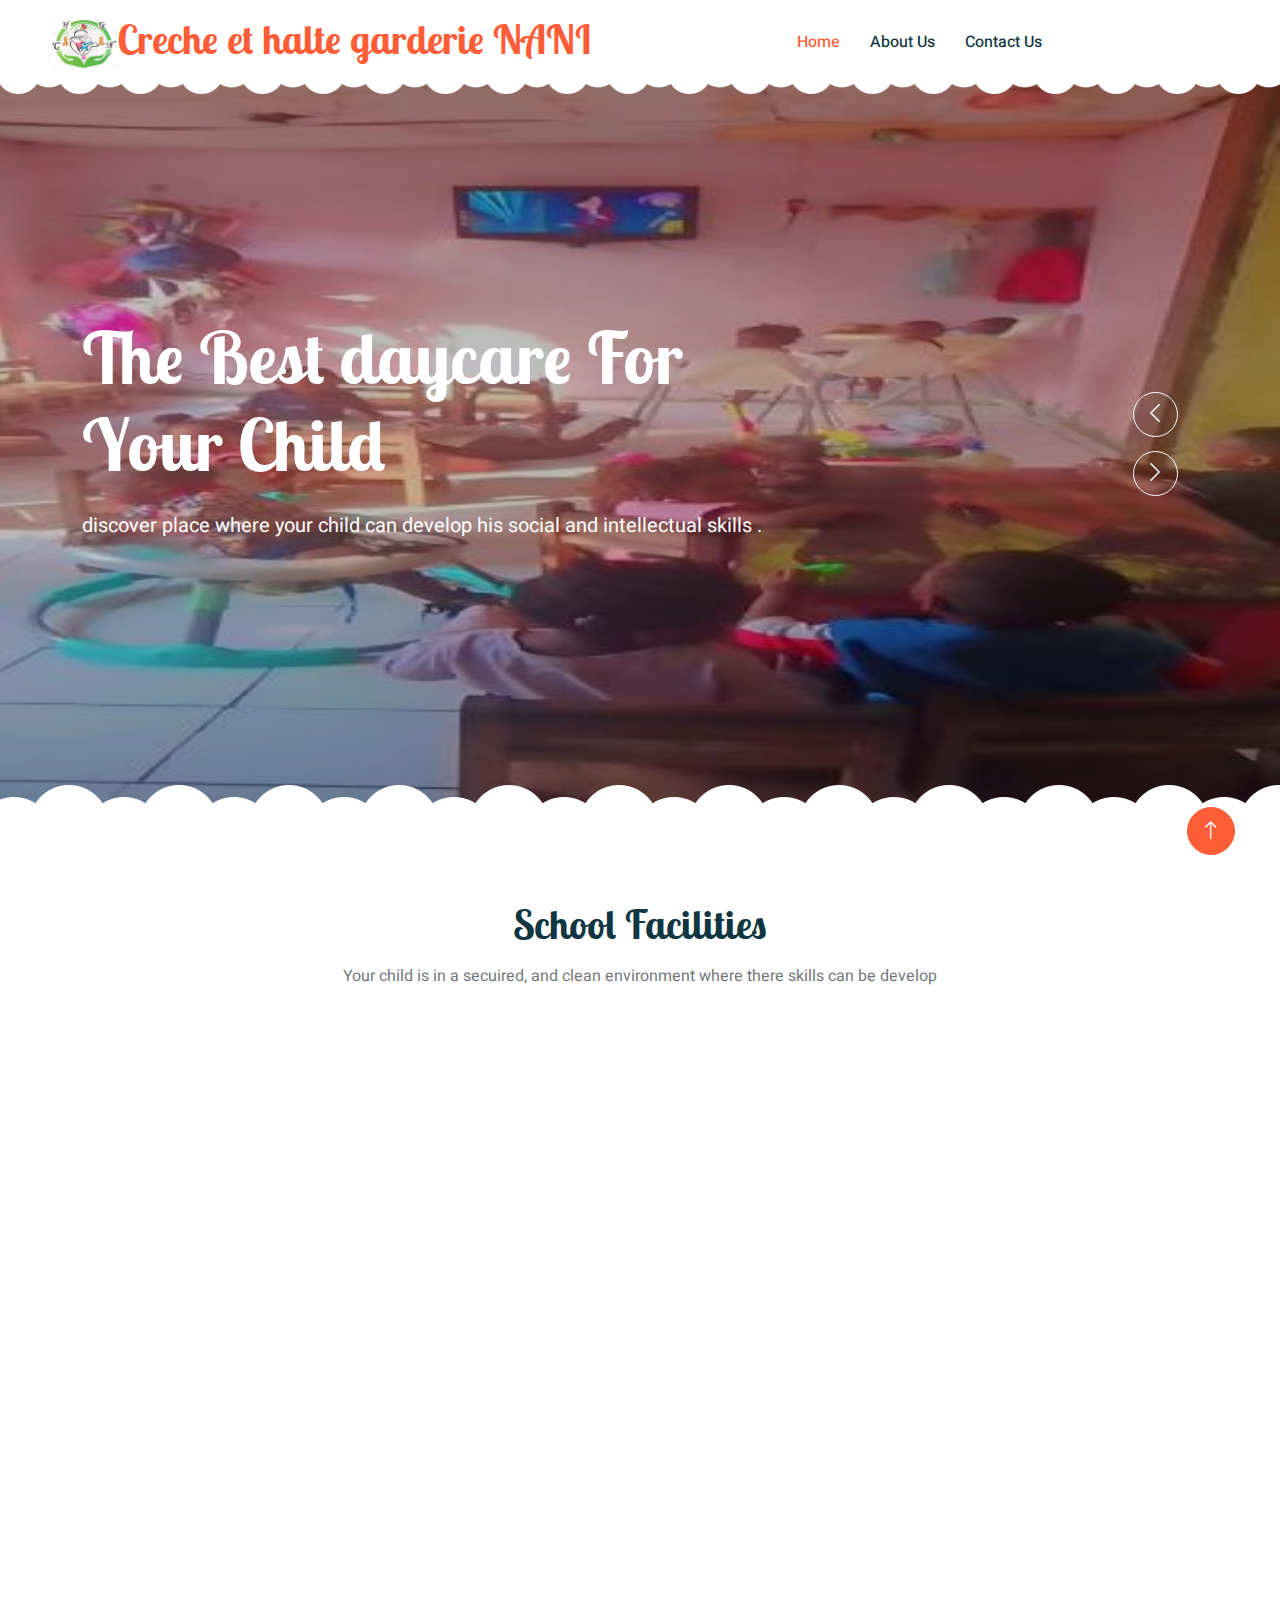
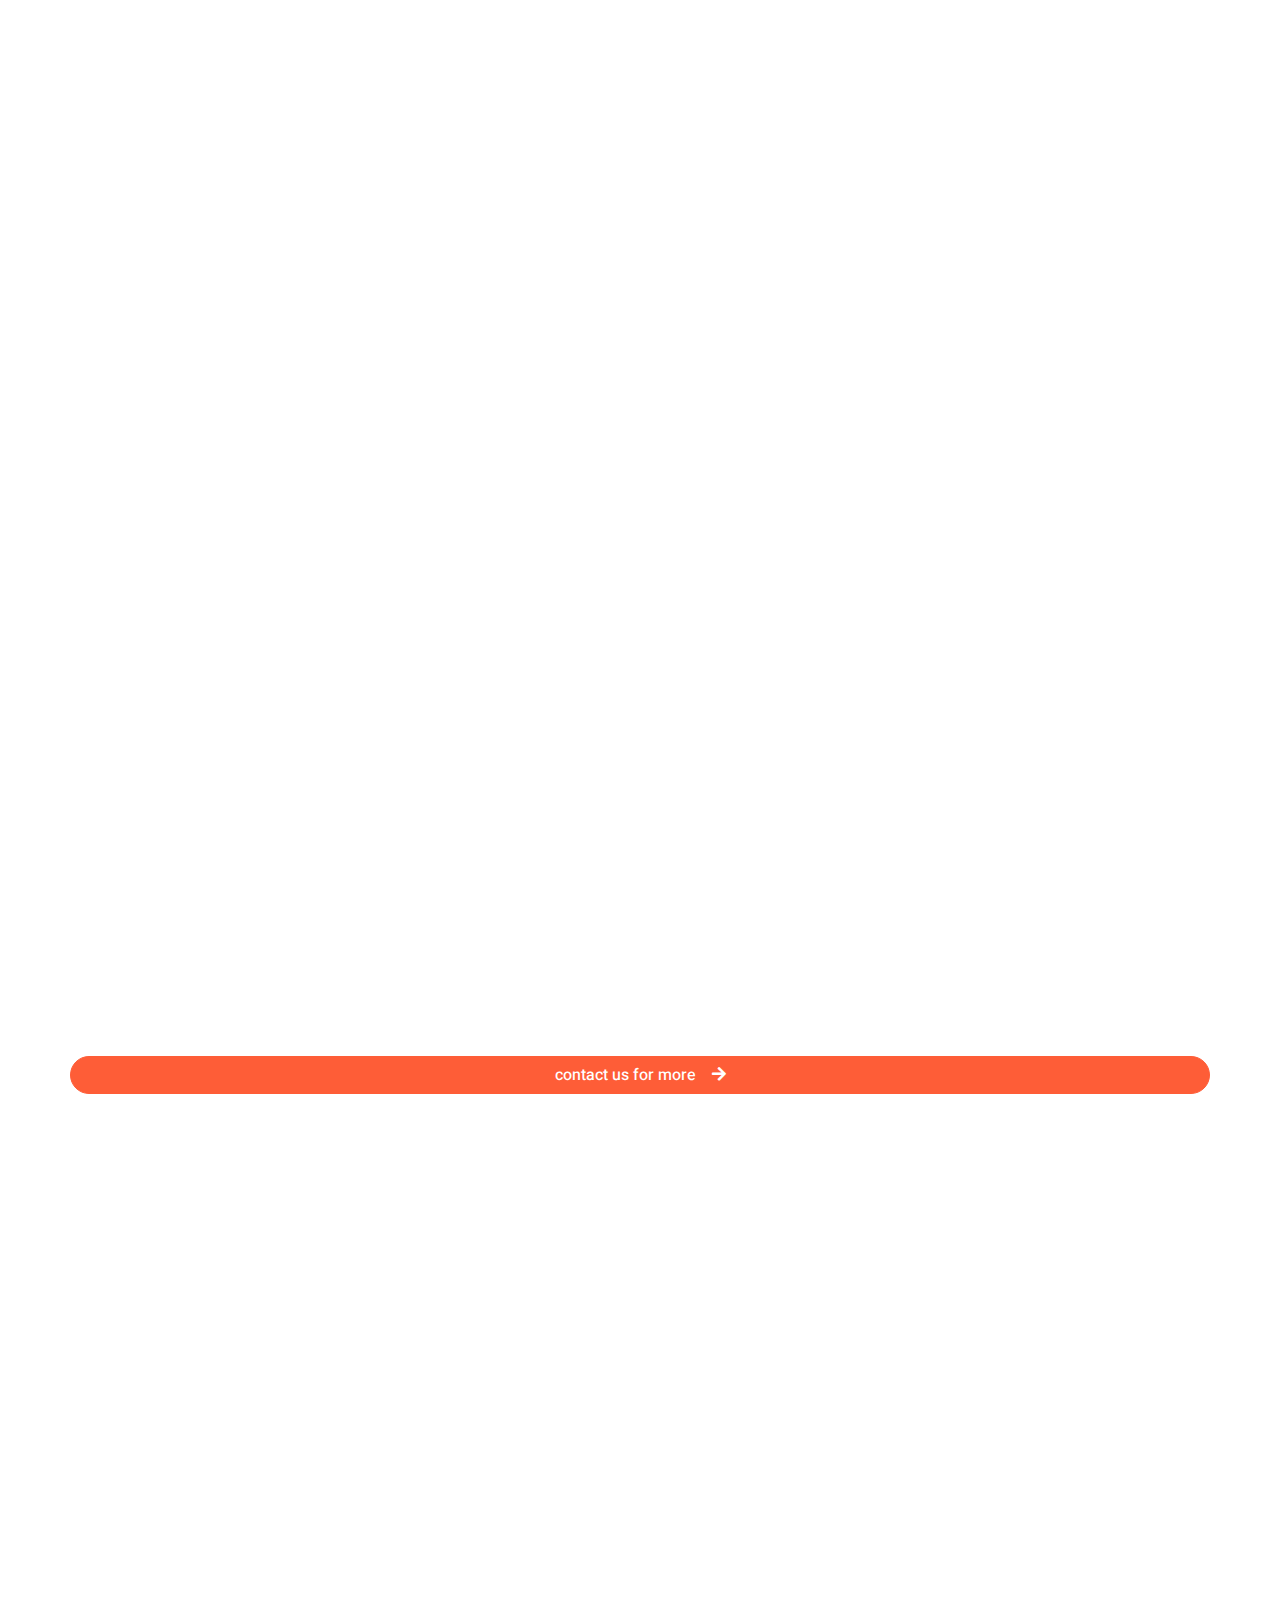
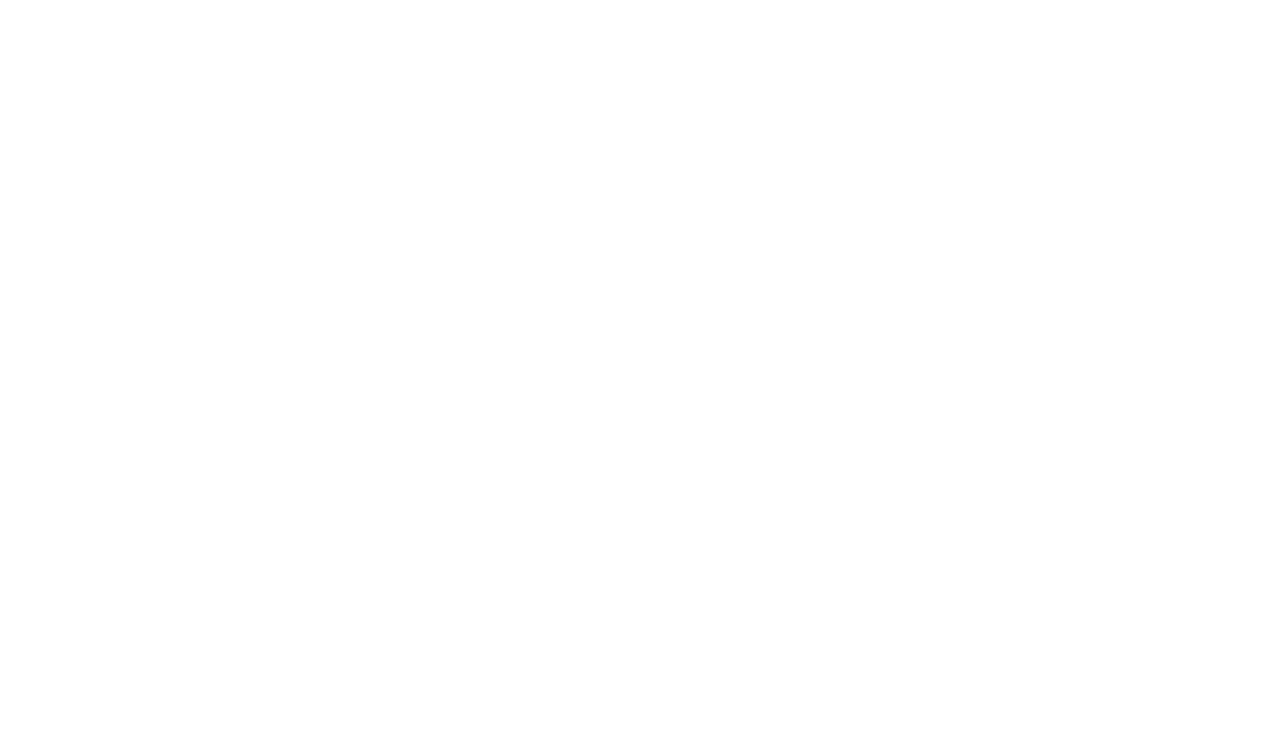
<file: index.html>
<!DOCTYPE html>
<html lang="en">

<head>
    <meta charset="utf-8">
    <title>creche et halte garderie NANI</title>
    <meta content="width=device-width, initial-scale=1.0" name="viewport">
    <meta content="" name="keywords">
    <meta content="" name="description">

    <!-- Favicon -->
    <link href="img/logo.png" rel="icon">

    <!-- Google Web Fonts -->
    <link rel="preconnect" href="https://fonts.googleapis.com">
    <link rel="preconnect" href="https://fonts.gstatic.com" crossorigin>
    <link href="https://fonts.googleapis.com/css2?family=Heebo:wght@400;500;600&family=Inter:wght@600&family=Lobster+Two:wght@700&display=swap" rel="stylesheet">
    
    <!-- Icon Font Stylesheet -->
    <link href="https://cdnjs.cloudflare.com/ajax/libs/font-awesome/5.10.0/css/all.min.css" rel="stylesheet">
    <link href="https://cdn.jsdelivr.net/npm/bootstrap-icons@1.4.1/font/bootstrap-icons.css" rel="stylesheet">

    <!-- Libraries Stylesheet -->
    <link href="lib/animate/animate.min.css" rel="stylesheet">
    <link href="lib/owlcarousel/assets/owl.carousel.min.css" rel="stylesheet">

    <!-- Customized Bootstrap Stylesheet -->
    <link href="css/bootstrap.min.css" rel="stylesheet">

    <!-- Template Stylesheet -->
    <link href="css/style.css" rel="stylesheet">
</head>

<body>
    <div class="container-xxl bg-white p-0">
        <!-- Spinner Start -->
        <div id="spinner" class="show bg-white position-fixed translate-middle w-100 vh-100 top-50 start-50 d-flex align-items-center justify-content-center">
            <div class="spinner-border text-primary" style="width: 3rem; height: 3rem;" role="status">
                <span class="sr-only">Loading...</span>
            </div>
        </div>
        <!-- Spinner End -->


        <!-- Navbar Start -->
        <nav class="navbar navbar-expand-lg bg-white navbar-light sticky-top px-4 px-lg-5 py-lg-0">
            <a href="index.html" class="navbar-brand">
                <h1 class="m-0 text-primary"><img src="img/logo.PNG" style="height:50px;">Creche et halte garderie NANI</h1>
            </a>
            <button type="button" class="navbar-toggler" data-bs-toggle="collapse" data-bs-target="#navbarCollapse">
                <span class="navbar-toggler-icon"></span>
            </button>
            <div class="collapse navbar-collapse" id="navbarCollapse">
                <div class="navbar-nav mx-auto">
                    <a href="index.html" class="nav-item nav-link active">Home</a>
                    <a href="about.html" class="nav-item nav-link">About Us</a>
                   
                  
                   
                    <a href="contact.html" class="nav-item nav-link">Contact Us</a>
                </div>
                
            </div>
        </nav>
        <!-- Navbar End -->


        <!-- Carousel Start -->
        <div class="container-fluid p-0 mb-5">
            <div class="owl-carousel header-carousel position-relative">
                <div class="owl-carousel-item position-relative">
                    <img class="img-fluid" src="img/hit4.jpg" alt="">
                    <div class="position-absolute top-0 start-0 w-100 h-100 d-flex align-items-center" style="background: rgba(0, 0, 0, .2);">
                        <div class="container">
                            <div class="row justify-content-start">
                                <div class="col-10 col-lg-8">
                                    <h1 class="display-2 text-white animated slideInDown mb-4">The Best daycare For Your Child</h1>
                                    <p class="fs-5 fw-medium text-white mb-4 pb-2">discover  place where your child can develop his social and intellectual skills .</p>
                                    
                                   
                                </div>
                            </div>
                        </div>
                    </div>
                </div>
                <div class="owl-carousel-item position-relative">
                    <img class="img-fluid" src="img/gif17.jpg" alt="">
                    <div class="position-absolute top-0 start-0 w-100 h-100 d-flex align-items-center" style="background: rgba(0, 0, 0, .2);">
                        <div class="container">
                            <div class="row justify-content-start">
                                <div class="col-10 col-lg-8">
                                    <h1 class="display-2 text-white animated slideInDown mb-4">Make A Brighter Future For Your Child in the drop-in day care </h1>
                                    <p class="fs-5 fw-medium text-white mb-4 pb-2">discover  place where your child can develop his social and intellectual skills </p>
                                    

                                </div>
                            </div>
                        </div>
                    </div>
                </div>
            </div>
        </div>
        <!-- Carousel End -->


        <!-- Facilities Start -->
        
        <div class="container-xxl py-5">
            <div class="container">
                <div class="text-center mx-auto mb-5 wow fadeInUp" data-wow-delay="0.1s" style="max-width: 600px;">
                    <h1 class="mb-3">School Facilities</h1>
                    <p>Your child is in a secuired, and clean environment where there skills can be develop</p>
                </div>
                <div class="row g-3">
                    
                    <div class="col-lg-4 col-sm-6 wow fadeInUp" data-wow-delay="0.3s">
                        <div class="facility-item">
                            <div class="facility-icon bg-success">
                                <span class="bg-success"></span>
                                <i class="fa fa-futbol fa-3x text-success"></i>
                                <span class="bg-success"></span>
                            </div>
                            <div class="facility-text bg-success">
                                <h3 class="text-success mb-3">Playground</h3>
                                <p class="mb-0">We propose to you a large compound and many classes where you child will be able to play.</p>
                            </div>
                        </div>
                    </div>
                    <div class="col-lg-4 col-sm-6 wow fadeInUp" data-wow-delay="0.5s">
                        <div class="facility-item">
                            <div class="facility-icon bg-warning">
                                <span class="bg-warning"></span>
                                <i class="fa fa-home fa-3x text-warning"></i>
                                <span class="bg-warning"></span>
                            </div>
                            <div class="facility-text bg-warning">
                                <h3 class="text-warning mb-3">security and health</h3>
                                <p class="mb-0">Your child is a healthy and secured environment far from all exterior disterbance </p>
                            </div>
                        </div>
                    </div>
                    <div class="col-lg-4 col-sm-6 wow fadeInUp" data-wow-delay="0.7s">
                        <div class="facility-item">
                            <div class="facility-icon bg-info">
                                <span class="bg-info"></span>
                                <i class="fa fa-chalkboard-teacher fa-3x text-info"></i>
                                <span class="bg-info"></span>
                            </div>
                            <div class="facility-text bg-info">
                                <h3 class="text-info mb-3">Positive Learning</h3>
                                <p class="mb-0">We dispose a educative toys and a qualified personnel to give all the moral and social education to your child</p>
                            </div>
                        </div>
                    </div>

                </div>
            </div>
        </div>
        <!-- Facilities End -->


        <!-- About Start -->
        <div class="container-xxl py-5">
            <div class="container">
                <div class="row g-5 align-items-center">
                    <div class="col-lg-6 wow fadeInUp" data-wow-delay="0.1s">
                        <h1 class="mb-4">Learn More About Our Work </h1>
                        <p>We offer different services such as 'daycare' and 'drop-in daycare' </p>
                        <p class="mb-4">Our service offer to children within 3month to 5years. plus a drop-in day care for all the categories </p>
                        <div class="row g-4 align-items-center">
                            <div class="col-sm-6">
                                <a class="btn btn-primary rounded-pill py-3 px-5" href="about.html">Read More</a>
                            </div>
                            
                        </div>
                    </div>
                    <div class="col-lg-6 about-img wow fadeInUp" data-wow-delay="0.5s">
                        <div class="row">
                            <div class="col-12 text-center">
                                <img class="img-fluid w-75 rounded-circle bg-light p-3" src="img/gif10.jpg" alt="">
                            </div>
                            <div class="col-6 text-start" style="margin-top: -150px;">
                                <img class="img-fluid w-100 rounded-circle bg-light p-3" src="img/gif5.jpg" alt="">
                            </div>
                            <div class="col-6 text-end" style="margin-top: -150px;">
                                <img class="img-fluid w-100 rounded-circle bg-light p-3" src="img/gif9.jpg" alt="">
                            </div>
                        </div>
                    </div>
                </div>
            </div>
        </div>
        <!-- About End -->


       

        <!-- Classes Start -->
        <div class="container-xxl py-5">
            <div class="container">
                <div class="text-center mx-auto mb-5 wow fadeInUp" data-wow-delay="0.1s" style="max-width: 600px;">
                    <h1 class="mb-3">Activities</h1>
                    <p>Discover all our interesting program we give to your child.
                    discover the program establish by some of proffesional in education to improve the  devolopment of your child . And that is the prove of our 6 years of experience.</p>
                </div>
                <div class="row g-4">
                    <div class="col-lg-4 col-md-6 wow fadeInUp" data-wow-delay="0.1s">
                        <div class="classes-item">
                            <div class="bg-light rounded-circle w-75 mx-auto p-3">
                                <img class="img-fluid rounded-circle" src="img/hit2.jpg" alt="">
                            </div>
                            <div class="bg-light rounded p-4 pt-5 mt-n5">
                                <a class="d-block text-center h3 mt-3 mb-4" href="">Art & Drawing</a>
                              
                            </div>
                        </div>
                    </div>
                    <div class="col-lg-4 col-md-6 wow fadeInUp" data-wow-delay="0.3s">
                        <div class="classes-item">
                            <div class="bg-light rounded-circle w-75 mx-auto p-3">
                                <img class="img-fluid rounded-circle" src="img/hit3.jpg" alt="">
                            </div>
                            <div class="bg-light rounded p-4 pt-5 mt-n5">
                                <a class="d-block text-center h3 mt-3 mb-4" href="">Color Management</a>
                                
                               
                            </div>
                        </div>
                    </div>
                    <div class="col-lg-4 col-md-6 wow fadeInUp" data-wow-delay="0.5s">
                        <div class="classes-item">
                            <div class="bg-light rounded-circle w-75 mx-auto p-3">
                                <img class="img-fluid rounded-circle" src="img/gif6.jpg" alt="">
                            </div>
                            <div class="bg-light rounded p-4 pt-5 mt-n5">
                                <a class="d-block text-center h3 mt-3 mb-4" href="">Athletic & Dance</a>
                               
                                
                            </div>
                        </div>
                    </div>
                    <a href="classes.html" class="btn btn-primary rounded-pill px-3 d-none d-lg-block">contact us for more<i class="fa fa-arrow-right ms-3"></i></a>
                </div>
            </div>
        </div>
        <!-- Classes End -->


        <!-- Appointment Start -->
        
        <!-- Appointment End -->


        <!-- Team Start -->
        <div class="container-xxl py-5">
            <div class="container">
                <div class="text-center mx-auto mb-5 wow fadeInUp" data-wow-delay="0.1s" style="max-width: 600px;">
                    <h1 class="mb-3">Popular Teachers</h1>
                    <p>Our qualified personnel are full of love and care for your child  .</p>
                </div>
                <div class="row g-2">
                    
                    <div class="col-lg-4 col-md-6 wow fadeInUp" data-wow-delay="0.3s">
                        <div class="team-item position-relative">
                            <img class="img-fluid rounded-circle w-75" src="img/hit6.jpg" alt="">
                            <div class="team-text">
                                <h3>MAMA NANI </h3>
                                <p>Fundator and nurse</p>
                               
                            </div>
                        </div>
                    </div>
                   
                </div>
            </div>
        </div>
        <!-- Team End -->


        

        <!-- Footer Start -->
        <div class="container-fluid bg-dark text-white-50 footer pt-5 mt-5 wow fadeIn" data-wow-delay="0.1s">
            <div class="container py-5">
                <div class="row g-5">
                    <div class="col-lg-3 col-md-6">
                        <h3 class="text-white mb-4">Get In Touch</h3>
                        <p class="mb-2"><i class="fa fa-map-marker-alt me-3"></i><a  href="https://maps.app.goo.gl/JP2Jr6nTDdVcQyGL8" target="_blank">carrefour chefferie, ndogpassi 2, Douala</a></p>
                        <p class="mb-2"><i class="fa fa-phone-alt me-3"></i><a  href="tel:+237 651364636" target="_blank">+237 651364636</a></p>
                        <p class="mb-2"><i class="fa fa-envelope me-3"></i><a  href="mailto:bertillengando23@gmail.com" target="_blank">bertillengando23@gmail.com</a></p>
                        <div class="d-flex pt-2">
                           
                             <a class="btn btn-outline-light btn-social" href="https://www.facebook.com/Crèche garderie Nani" target="_blank"><i class="fab fa-facebook-f"></i></a>
                             <a class="btn btn-outline-light btn-social" href="mailto:bertillengando23@gmail.com" target="_blank"><i class="fa fa-envelope"></i></a>
                            <a class="btn btn-outline-light btn-social" href="https://wa.me/651364636?text=Hello%20i%20need%20more%20informations!" target="_blank"><i class="fab fa-whatsapp"></i></a>
                        </div>
                    </div>
                    <div class="col-lg-3 col-md-6">
                        <h3 class="text-white mb-4">Quick Links</h3>
                        <a class="btn btn-link text-white-50" href="about.html">About Us</a>
                        <a class="btn btn-link text-white-50" href="contact.html">Contact Us</a>
                        
         
                    </div>
                    <div class="col-lg-3 col-md-6">
                        <h3 class="text-white mb-4">Photo Gallery</h3>
                        <div class="row g-2 pt-2">
                            <div class="col-4">
                                <img class="img-fluid rounded bg-light p-1" src="img/gif14.jpg" alt="">
                            </div>
                            <div class="col-4">
                                <img class="img-fluid rounded bg-light p-1" src="img/gif15.jpg" alt="">
                            </div>
                            <div class="col-4">
                                <img class="img-fluid rounded bg-light p-1" src="img/gif12.jpg" alt="">
                            </div>
                            <div class="col-4">
                                <img class="img-fluid rounded bg-light p-1" src="img/gif5.jpg" alt="">
                            </div>
                            <div class="col-4">
                                <img class="img-fluid rounded bg-light p-1" src="img/gif9.jpg" alt="">
                            </div>
                            <div class="col-4">
                                <img class="img-fluid rounded bg-light p-1" src="img/gif13.jpg" alt="">
                            </div>
                        </div>
                    </div>
                    <div class="col-lg-3 col-md-6">
                        <h3 class="text-white mb-4">little word</h3>
                        <p>Affection saves the children, let's take them in our arms.</p>
                        <div class="position-relative mx-auto" style="max-width: 400px;">

                        </div>
                    </div>
                </div>
            </div>
            <div class="container">
                <div class="copyright">
                    <div class="row">
                    <div class="col-md-6 text-center text-md-start mb-3 mb-md-0">
                            &copy; <a class="border-bottom" href="#">creche et halte garderie nani</a>, All Right Reserved. 
							
							<!--/*** This template is free as long as you keep the footer author’s credit link/attribution link/backlink. If you'd like to use the template without the footer author’s credit link/attribution link/backlink, you can purchase the Credit Removal License from "https://htmlcodex.com/credit-removal". Thank you for your support. ***/-->
							Designed By <a class="border-bottom" href="https://ngandogreatman.start.page/" target="blank">greatman</a>
                        </div>
                        <div class="col-md-6 text-center text-md-end">
                            <div class="footer-menu">
                                <a href="index.html">Home</a>
                               
                            </div>
                        </div>
                    </div>
                </div>
            </div>
        </div>
        <!-- Footer End -->



        <!-- Back to Top -->
        <a href="#" class="btn btn-lg btn-primary btn-lg-square back-to-top"><i class="bi bi-arrow-up"></i></a>
    </div>

    <!-- JavaScript Libraries -->
    <script src="https://code.jquery.com/jquery-3.4.1.min.js"></script>
    <script src="https://cdn.jsdelivr.net/npm/bootstrap@5.0.0/dist/js/bootstrap.bundle.min.js"></script>
    <script src="lib/wow/wow.min.js"></script>
    <script src="lib/easing/easing.min.js"></script>
    <script src="lib/waypoints/waypoints.min.js"></script>
    <script src="lib/owlcarousel/owl.carousel.min.js"></script>

    <!-- Template Javascript -->
    <script src="js/main.js"></script>
</body>

</html>
</file>
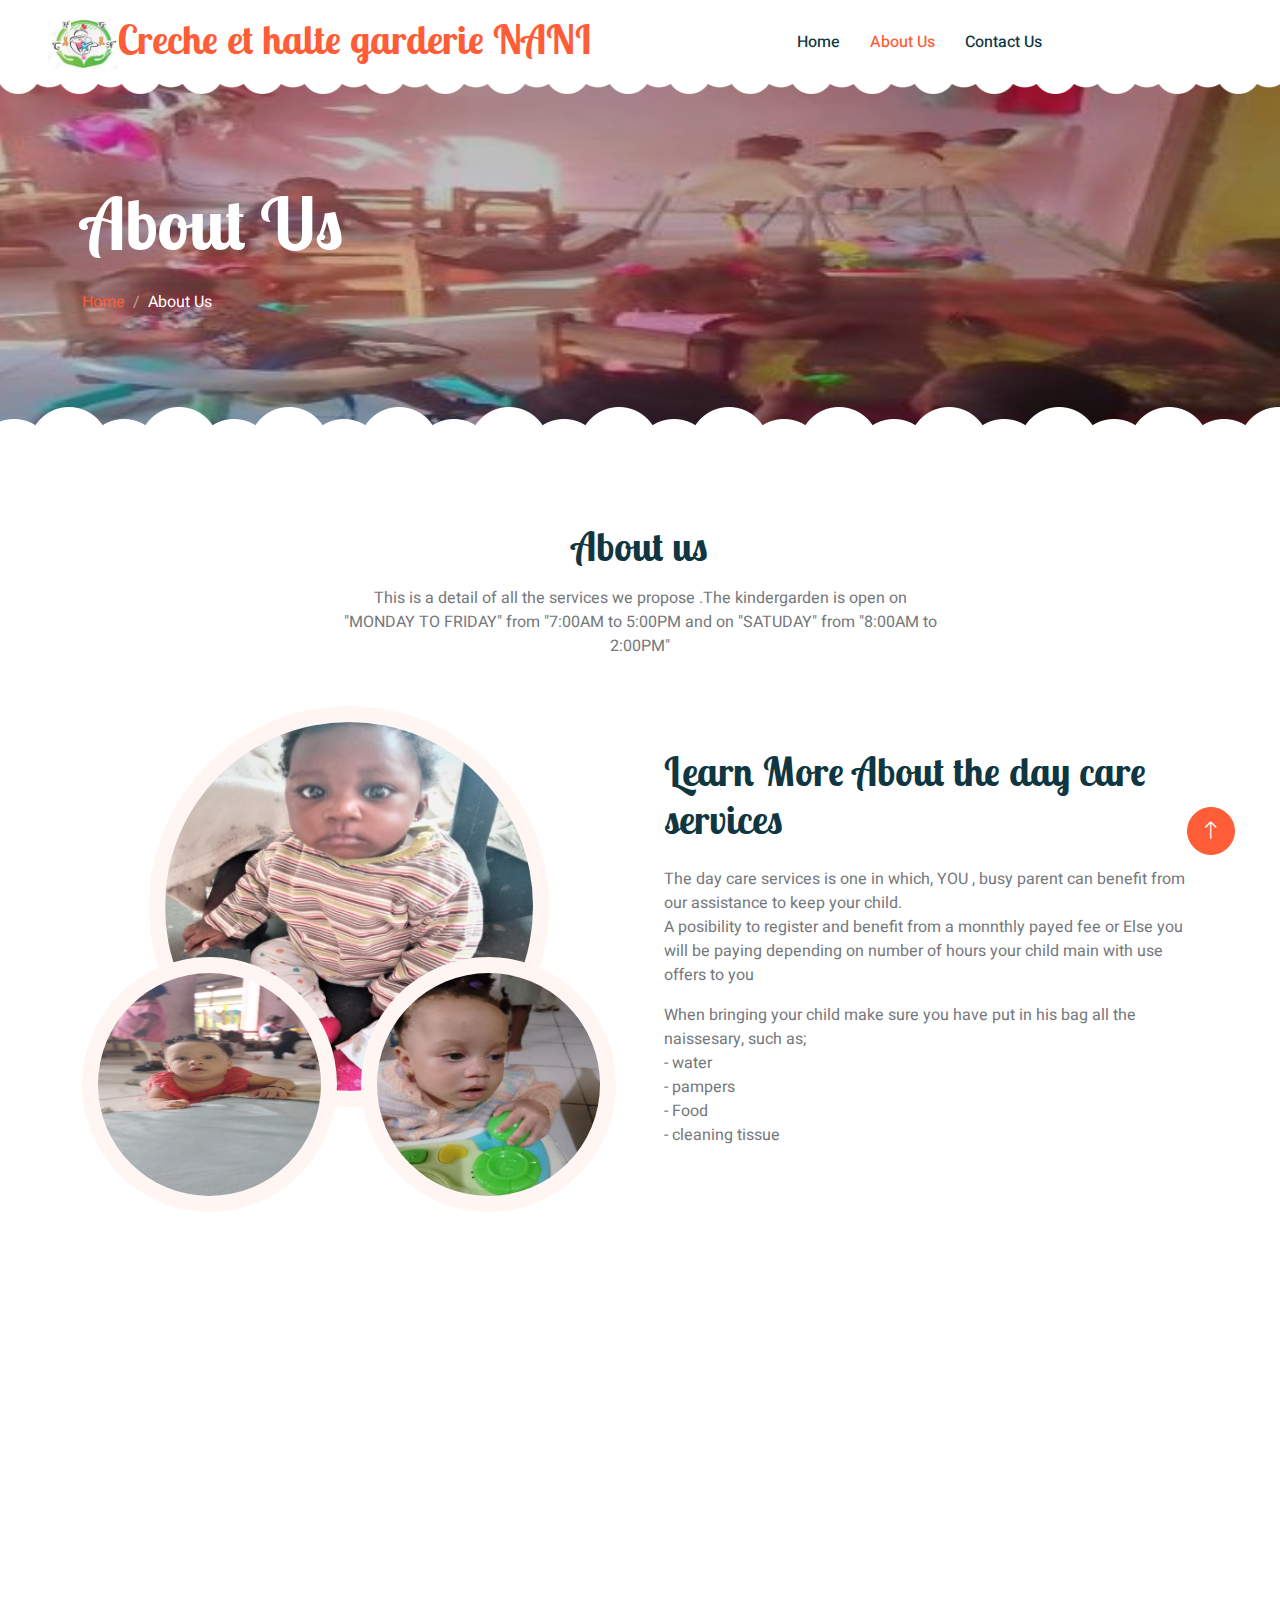
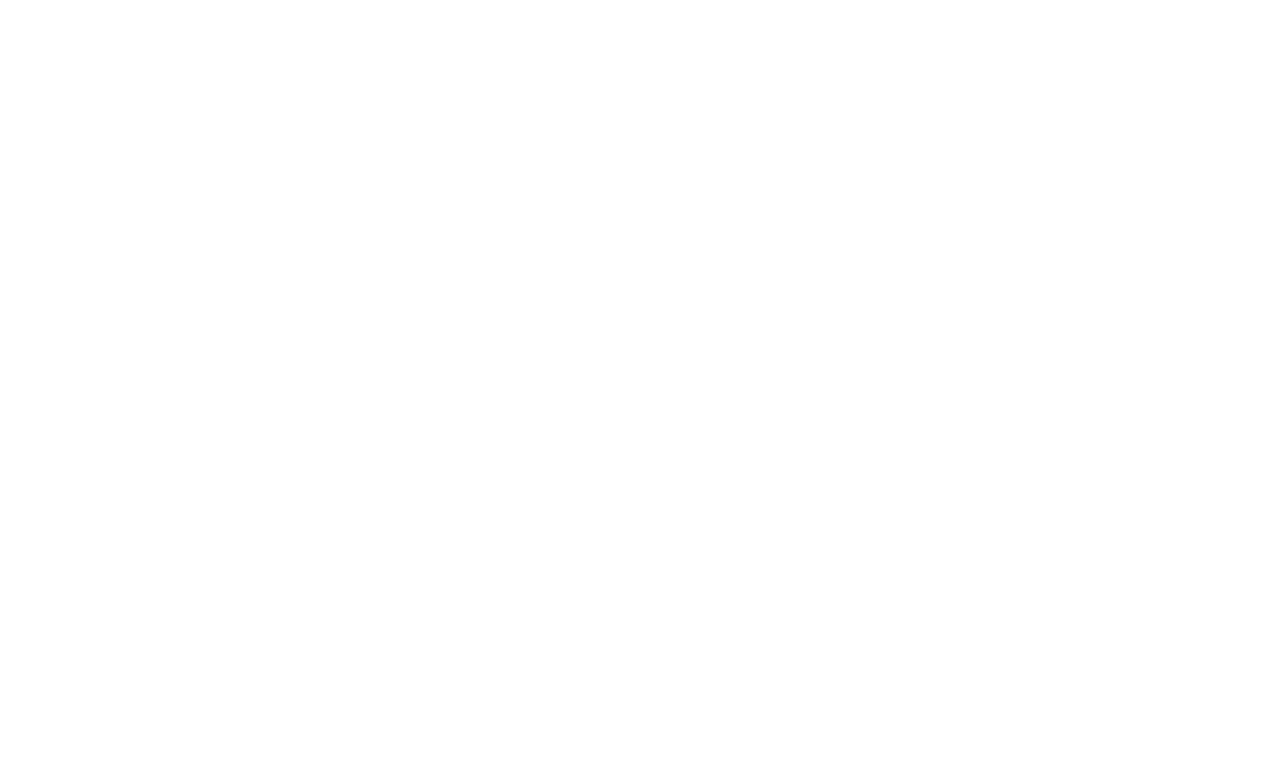
<file: about.html>
<!DOCTYPE html>
<html lang="en">

<head>
    <meta charset="utf-8">
    <title>creche et halte garderie NANI</title>
    <meta content="width=device-width, initial-scale=1.0" name="viewport">
    <meta content="" name="keywords">
    <meta content="" name="description">

    <!-- Favicon -->
    <link href="img/logo.png" rel="icon">

    <!-- Google Web Fonts -->
    <link rel="preconnect" href="https://fonts.googleapis.com">
    <link rel="preconnect" href="https://fonts.gstatic.com" crossorigin>
    <link href="https://fonts.googleapis.com/css2?family=Heebo:wght@400;500;600&family=Inter:wght@600&family=Lobster+Two:wght@700&display=swap" rel="stylesheet">
    
    <!-- Icon Font Stylesheet -->
    <link href="https://cdnjs.cloudflare.com/ajax/libs/font-awesome/5.10.0/css/all.min.css" rel="stylesheet">
    <link href="https://cdn.jsdelivr.net/npm/bootstrap-icons@1.4.1/font/bootstrap-icons.css" rel="stylesheet">

    <!-- Libraries Stylesheet -->
    <link href="lib/animate/animate.min.css" rel="stylesheet">
    <link href="lib/owlcarousel/assets/owl.carousel.min.css" rel="stylesheet">

    <!-- Customized Bootstrap Stylesheet -->
    <link href="css/bootstrap.min.css" rel="stylesheet">

    <!-- Template Stylesheet -->
    <link href="css/style.css" rel="stylesheet">
</head>

<body>
    <div class="container-xxl bg-white p-0">
        <!-- Spinner Start -->
        <div id="spinner" class="show bg-white position-fixed translate-middle w-100 vh-100 top-50 start-50 d-flex align-items-center justify-content-center">
            <div class="spinner-border text-primary" style="width: 3rem; height: 3rem;" role="status">
                <span class="sr-only">Loading...</span>
            </div>
        </div>
        <!-- Spinner End -->


        <!-- Navbar Start -->
        <nav class="navbar navbar-expand-lg bg-white navbar-light sticky-top px-4 px-lg-5 py-lg-0">
            <a href="index.html" class="navbar-brand">
                <h1 class="m-0 text-primary"><img src="img/logo.PNG" style="height:50px;">Creche et halte garderie NANI</h1>
            </a>
            <button type="button" class="navbar-toggler" data-bs-toggle="collapse" data-bs-target="#navbarCollapse">
                <span class="navbar-toggler-icon"></span>
            </button>
            <div class="collapse navbar-collapse" id="navbarCollapse">
                <div class="navbar-nav mx-auto">
                    <a href="index.html" class="nav-item nav-link">Home</a>
                    <a href="about.html" class="nav-item nav-link active">About Us</a>
                    
                  
                    <a href="contact.html" class="nav-item nav-link">Contact Us</a>
                </div>
                
            </div>
        </nav>
        <!-- Navbar End -->


        <!-- Page Header End -->
        <div class="container-xxl py-5 page-header position-relative mb-5">
            <div class="container py-5">
                <h1 class="display-2 text-white animated slideInDown mb-4">About Us</h1>
                <nav aria-label="breadcrumb animated slideInDown">
                    <ol class="breadcrumb">
                        <li class="breadcrumb-item"><a href="#">Home</a></li>
                        
                        <li class="breadcrumb-item text-white active" aria-current="page">About Us</li>
                    </ol>
                </nav>
            </div>
        </div>
        <!-- Page Header End -->


        <!-- About Start -->
        <div class="container-xxl py-5">
            <div class="container">
            <div class="text-center mx-auto mb-5 wow fadeInUp" data-wow-delay="0.1s" style="max-width: 600px;">
                    <h1 class="mb-3">About us</h1>
                    <p>This is a detail of all the services we propose .The kindergarden is open on "MONDAY TO FRIDAY" from "7:00AM to 5:00PM and on "SATUDAY" from "8:00AM to 2:00PM"</p>
                </div>
                <div class="row g-5 align-items-center">
                <div class="col-lg-6 about-img wow fadeInUp" data-wow-delay="0.5s">
                        <div class="row">
                            <div class="col-12 text-center">
                                <img class="img-fluid w-75 rounded-circle bg-light p-3" src="img/gif4.jpg" alt="">
                            </div>
                            <div class="col-6 text-start" style="margin-top: -150px;">
                                <img class="img-fluid w-100 rounded-circle bg-light p-3" src="img/gif5.jpg" alt="">
                            </div>
                            <div class="col-6 text-end" style="margin-top: -150px;">
                                <img class="img-fluid w-100 rounded-circle bg-light p-3" src="img/gif12.jpg" alt="">
                            </div>
                        </div>
                    </div>
                    <div class="col-lg-6 wow fadeInUp" data-wow-delay="0.1s">
                        <h1 class="mb-4">Learn More About the day care services </h1>
                        <p>The day care services is one in which, YOU , busy parent can benefit from our assistance to keep your child.  <br>
                            A posibility to register and benefit from a monnthly payed fee or Else you will be paying depending on number of hours your child main with use offers to you</p>
                        <p class="mb-4">When bringing your child make sure you have put in his bag all the  naissesary, such as;<br>
                        - water<br>
                        - pampers<br>
                       - Food<br>
                       - cleaning tissue<br></p>


                        
                        
                       
                    </div>
                   
                </div>
            </div>
        </div>
        <!-- About End -->

<!-- About Start -->
<div class="container-xxl py-5">
            <div class="container">
                <div class="row g-5 align-items-center">
                    <div class="col-lg-6 wow fadeInUp" data-wow-delay="0.1s">
                        <h1 class="mb-4">Learn More About the drop-in day care service</h1>
                        <p>Just like in day care the child is kept waiting for his parents to finish thier job .<br>
                    And we put at your disposition someone who can take the child from school to the kindergarden and all that included in th fee
                    </p>
                        <p class="mb-4">the child must have his necessities just stated above.</p>
                        
                    </div>
                    <div class="col-lg-6 about-img wow fadeInUp" data-wow-delay="0.5s">
                        <div class="row">
                            <div class="col-12 text-center">
                                <img class="img-fluid w-75 rounded-circle bg-light p-3" src="img/hit.jpg" alt="">
                            </div>
                            <div class="col-6 text-start" style="margin-top: -150px;">
                                <img class="img-fluid w-100 rounded-circle bg-light p-3" src="img/gif7.jpg" alt="">
                            </div>
                            <div class="col-6 text-end" style="margin-top: -150px;">
                                <img class="img-fluid w-100 rounded-circle bg-light p-3" src="img/gif9.jpg" alt="">
                            </div>
                        </div>
                    </div>
                </div>
            </div>
        </div>
        <!-- About End -->

        


        
        <!-- Team End -->


        <!-- Footer Start -->
        <div class="container-fluid bg-dark text-white-50 footer pt-5 mt-5 wow fadeIn" data-wow-delay="0.1s">
            <div class="container py-5">
                <div class="row g-5">
                    <div class="col-lg-3 col-md-6">
                        <h3 class="text-white mb-4">Get In Touch</h3>
                        <p class="mb-2"><i class="fa fa-map-marker-alt me-3"></i><a  href="https://maps.app.goo.gl/JP2Jr6nTDdVcQyGL8" target="_blank">carrefour chefferie, ndogpassi 2, Douala</a></p>
                        <p class="mb-2"><i class="fa fa-phone-alt me-3"></i><a  href="tel:+237 651364636" target="_blank">+237 651364636</a></p>
                        <p class="mb-2"><i class="fa fa-envelope me-3"></i><a  href="mailto:bertillengando23@gmail.com" target="_blank">bertillengando23@gmail.com</a></p>
                        <div class="d-flex pt-2">
                           
                             <a class="btn btn-outline-light btn-social" href="https://www.facebook.com/Crèche garderie Nani" target="_blank"><i class="fab fa-facebook-f"></i></a>
                             <a class="btn btn-outline-light btn-social" href="mailto:bertillengando23@gmail.com" target="_blank"><i class="fa fa-envelope"></i></a>
                            <a class="btn btn-outline-light btn-social" href="https://wa.me/651364636?text=Hello%20i%20need%20more%20informations!" target="_blank"><i class="fab fa-whatsapp"></i></a>
                        </div>
                    </div>
                    <div class="col-lg-3 col-md-6">
                        <h3 class="text-white mb-4">Quick Links</h3>
                        <a class="btn btn-link text-white-50" href="about.html">About Us</a>
                        <a class="btn btn-link text-white-50" href="contact.html">Contact Us</a>
                        
                    </div>
                    <div class="col-lg-3 col-md-6">
                        <h3 class="text-white mb-4">Photo Gallery</h3>
                        <div class="row g-2 pt-2">
                            <div class="col-4">
                                <img class="img-fluid rounded bg-light p-1" src="img/gif14.jpg" alt="">
                            </div>
                            <div class="col-4">
                                <img class="img-fluid rounded bg-light p-1" src="img/gif15.jpg" alt="">
                            </div>
                            <div class="col-4">
                                <img class="img-fluid rounded bg-light p-1" src="img/gif12.jpg" alt="">
                            </div>
                            <div class="col-4">
                                <img class="img-fluid rounded bg-light p-1" src="img/gif5.jpg" alt="">
                            </div>
                            <div class="col-4">
                                <img class="img-fluid rounded bg-light p-1" src="img/gif9.jpg" alt="">
                            </div>
                            <div class="col-4">
                                <img class="img-fluid rounded bg-light p-1" src="img/gif13.jpg" alt="">
                            </div>
                        </div>
                    </div>
                    <div class="col-lg-3 col-md-6">
                        <h3 class="text-white mb-4">little word</h3>
                        <p>Affection saves the children, let's take them in our arms</p>
                        <div class="position-relative mx-auto" style="max-width: 400px;">
                            
                        </div>
                    </div>
                </div>
            </div>
            <div class="container">
                <div class="copyright">
                    <div class="row">
                    <div class="col-md-6 text-center text-md-start mb-3 mb-md-0">
                            &copy; <a class="border-bottom" href="#">creche et halte garderie nani</a>, All Right Reserved. 
							
							<!--/*** This template is free as long as you keep the footer author’s credit link/attribution link/backlink. If you'd like to use the template without the footer author’s credit link/attribution link/backlink, you can purchase the Credit Removal License from "https://htmlcodex.com/credit-removal". Thank you for your support. ***/-->
							Designed By <a class="border-bottom" href="https://ngandogreatman.start.page/" target="blank">greatman</a>
                        </div>
                        <div class="col-md-6 text-center text-md-end">
                            <div class="footer-menu">
                                <a href="index.html">Home</a>
                                
                            </div>
                        </div>
                    </div>
                </div>
            </div>
        </div>
        <!-- Footer End -->


        <!-- Back to Top -->
        <a href="#" class="btn btn-lg btn-primary btn-lg-square back-to-top"><i class="bi bi-arrow-up"></i></a>
    </div>

    <!-- JavaScript Libraries -->
    <script src="https://code.jquery.com/jquery-3.4.1.min.js"></script>
    <script src="https://cdn.jsdelivr.net/npm/bootstrap@5.0.0/dist/js/bootstrap.bundle.min.js"></script>
    <script src="lib/wow/wow.min.js"></script>
    <script src="lib/easing/easing.min.js"></script>
    <script src="lib/waypoints/waypoints.min.js"></script>
    <script src="lib/owlcarousel/owl.carousel.min.js"></script>

    <!-- Template Javascript -->
    <script src="js/main.js"></script>
</body>

</html>
</file>
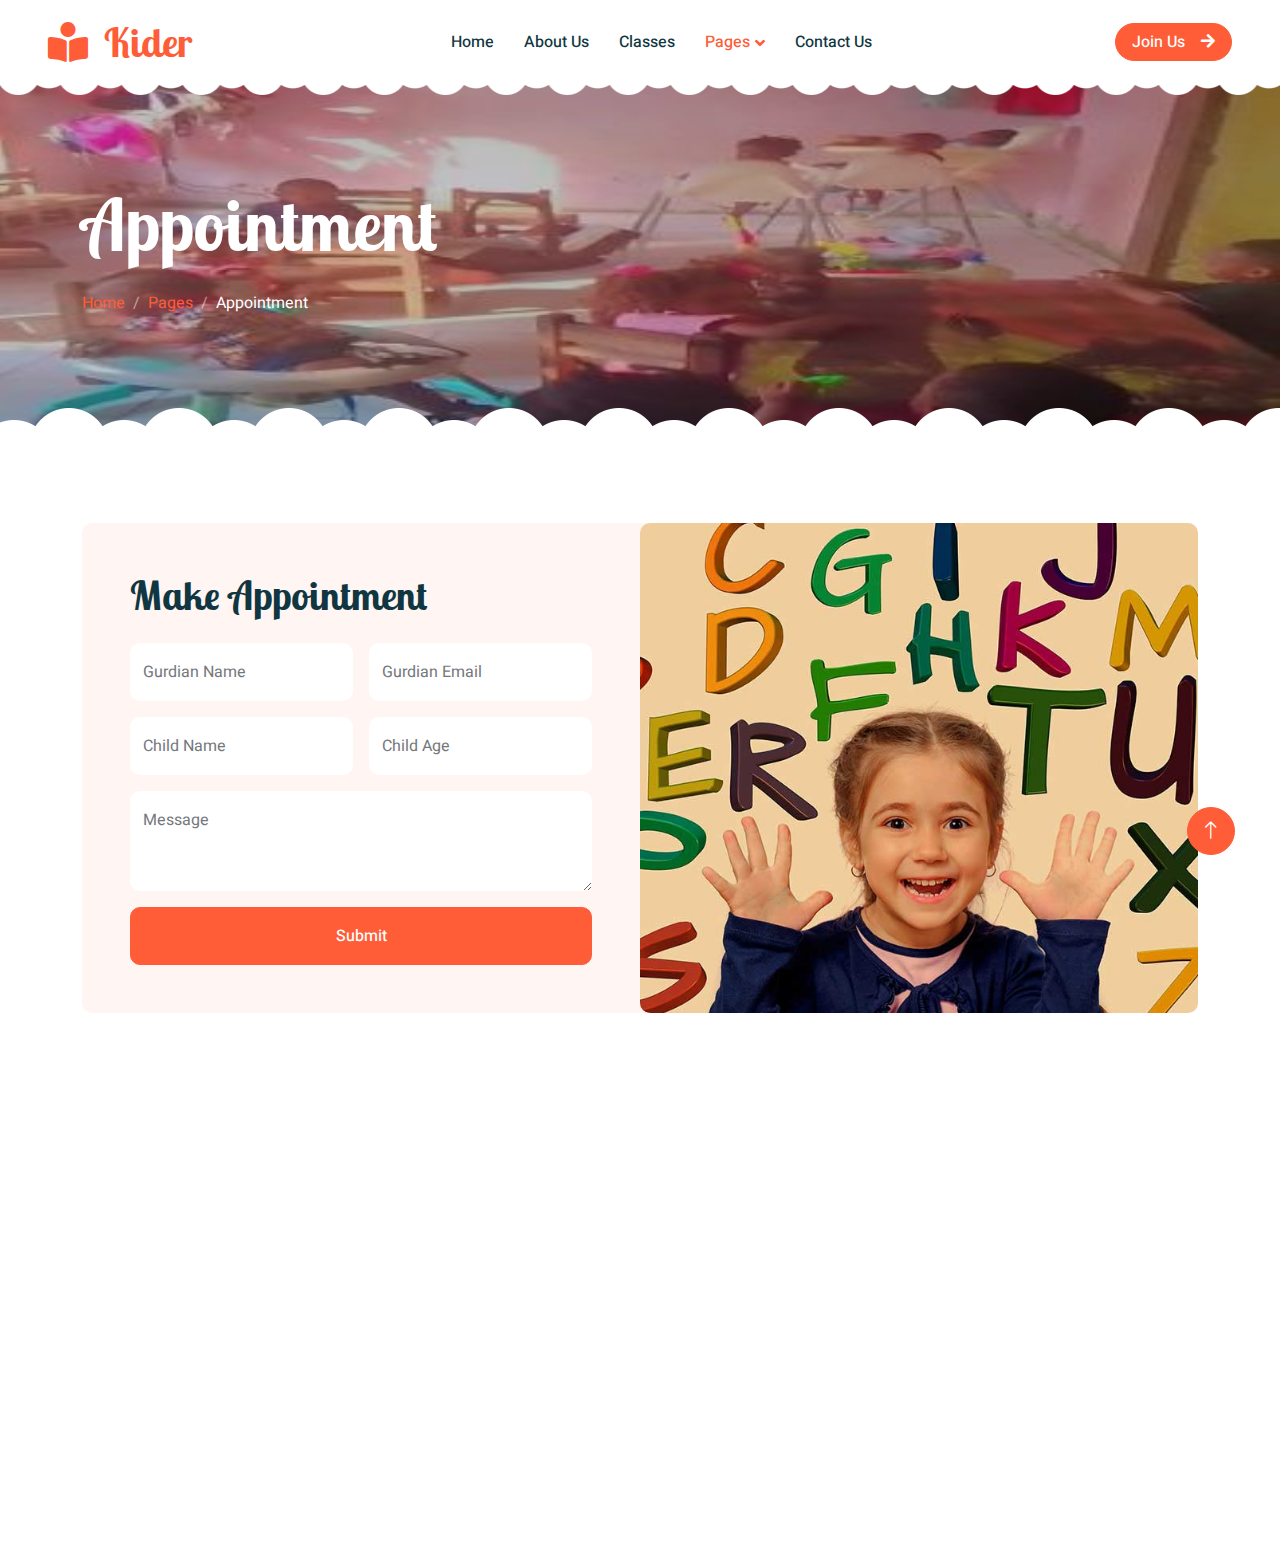
<file: appointment.html>
<!DOCTYPE html>
<html lang="en">

<head>
    <meta charset="utf-8">
    <title>Kider - Preschool Website Template</title>
    <meta content="width=device-width, initial-scale=1.0" name="viewport">
    <meta content="" name="keywords">
    <meta content="" name="description">

    <!-- Favicon -->
    <link href="img/favicon.ico" rel="icon">

    <!-- Google Web Fonts -->
    <link rel="preconnect" href="https://fonts.googleapis.com">
    <link rel="preconnect" href="https://fonts.gstatic.com" crossorigin>
    <link href="https://fonts.googleapis.com/css2?family=Heebo:wght@400;500;600&family=Inter:wght@600&family=Lobster+Two:wght@700&display=swap" rel="stylesheet">
    
    <!-- Icon Font Stylesheet -->
    <link href="https://cdnjs.cloudflare.com/ajax/libs/font-awesome/5.10.0/css/all.min.css" rel="stylesheet">
    <link href="https://cdn.jsdelivr.net/npm/bootstrap-icons@1.4.1/font/bootstrap-icons.css" rel="stylesheet">

    <!-- Libraries Stylesheet -->
    <link href="lib/animate/animate.min.css" rel="stylesheet">
    <link href="lib/owlcarousel/assets/owl.carousel.min.css" rel="stylesheet">

    <!-- Customized Bootstrap Stylesheet -->
    <link href="css/bootstrap.min.css" rel="stylesheet">

    <!-- Template Stylesheet -->
    <link href="css/style.css" rel="stylesheet">
</head>

<body>
    <div class="container-xxl bg-white p-0">
        <!-- Spinner Start -->
        <div id="spinner" class="show bg-white position-fixed translate-middle w-100 vh-100 top-50 start-50 d-flex align-items-center justify-content-center">
            <div class="spinner-border text-primary" style="width: 3rem; height: 3rem;" role="status">
                <span class="sr-only">Loading...</span>
            </div>
        </div>
        <!-- Spinner End -->


        <!-- Navbar Start -->
        <nav class="navbar navbar-expand-lg bg-white navbar-light sticky-top px-4 px-lg-5 py-lg-0">
            <a href="index.html" class="navbar-brand">
                <h1 class="m-0 text-primary"><i class="fa fa-book-reader me-3"></i>Kider</h1>
            </a>
            <button type="button" class="navbar-toggler" data-bs-toggle="collapse" data-bs-target="#navbarCollapse">
                <span class="navbar-toggler-icon"></span>
            </button>
            <div class="collapse navbar-collapse" id="navbarCollapse">
                <div class="navbar-nav mx-auto">
                    <a href="index.html" class="nav-item nav-link">Home</a>
                    <a href="about.html" class="nav-item nav-link">About Us</a>
                    <a href="classes.html" class="nav-item nav-link">Classes</a>
                    <div class="nav-item dropdown">
                        <a href="#" class="nav-link dropdown-toggle active" data-bs-toggle="dropdown">Pages</a>
                        <div class="dropdown-menu rounded-0 rounded-bottom border-0 shadow-sm m-0">
                            <a href="facility.html" class="dropdown-item">School Facilities</a>
                            <a href="team.html" class="dropdown-item">Popular Teachers</a>
                            <a href="call-to-action.html" class="dropdown-item">Become A Teachers</a>
                            <a href="appointment.html" class="dropdown-item active">Make Appointment</a>
                            <a href="testimonial.html" class="dropdown-item">Testimonial</a>
                            <a href="404.html" class="dropdown-item">404 Error</a>
                        </div>
                    </div>
                    <a href="contact.html" class="nav-item nav-link">Contact Us</a>
                </div>
                <a href="" class="btn btn-primary rounded-pill px-3 d-none d-lg-block">Join Us<i class="fa fa-arrow-right ms-3"></i></a>
            </div>
        </nav>
        <!-- Navbar End -->


        <!-- Page Header End -->
        <div class="container-xxl py-5 page-header position-relative mb-5">
            <div class="container py-5">
                <h1 class="display-2 text-white animated slideInDown mb-4">Appointment</h1>
                <nav aria-label="breadcrumb animated slideInDown">
                    <ol class="breadcrumb">
                        <li class="breadcrumb-item"><a href="#">Home</a></li>
                        <li class="breadcrumb-item"><a href="#">Pages</a></li>
                        <li class="breadcrumb-item text-white active" aria-current="page">Appointment</li>
                    </ol>
                </nav>
            </div>
        </div>
        <!-- Page Header End -->


        <!-- Appointment Start -->
        <div class="container-xxl py-5">
            <div class="container">
                <div class="bg-light rounded">
                    <div class="row g-0">
                        <div class="col-lg-6 wow fadeIn" data-wow-delay="0.1s">
                            <div class="h-100 d-flex flex-column justify-content-center p-5">
                                <h1 class="mb-4">Make Appointment</h1>
                                <form>
                                    <div class="row g-3">
                                        <div class="col-sm-6">
                                            <div class="form-floating">
                                                <input type="text" class="form-control border-0" id="gname" placeholder="Gurdian Name">
                                                <label for="gname">Gurdian Name</label>
                                            </div>
                                        </div>
                                        <div class="col-sm-6">
                                            <div class="form-floating">
                                                <input type="email" class="form-control border-0" id="gmail" placeholder="Gurdian Email">
                                                <label for="gmail">Gurdian Email</label>
                                            </div>
                                        </div>
                                        <div class="col-sm-6">
                                            <div class="form-floating">
                                                <input type="text" class="form-control border-0" id="cname" placeholder="Child Name">
                                                <label for="cname">Child Name</label>
                                            </div>
                                        </div>
                                        <div class="col-sm-6">
                                            <div class="form-floating">
                                                <input type="text" class="form-control border-0" id="cage" placeholder="Child Age">
                                                <label for="cage">Child Age</label>
                                            </div>
                                        </div>
                                        <div class="col-12">
                                            <div class="form-floating">
                                                <textarea class="form-control border-0" placeholder="Leave a message here" id="message" style="height: 100px"></textarea>
                                                <label for="message">Message</label>
                                            </div>
                                        </div>
                                        <div class="col-12">
                                            <button class="btn btn-primary w-100 py-3" type="submit">Submit</button>
                                        </div>
                                    </div>
                                </form>
                            </div>
                        </div>
                        <div class="col-lg-6 wow fadeIn" data-wow-delay="0.5s" style="min-height: 400px;">
                            <div class="position-relative h-100">
                                <img class="position-absolute w-100 h-100 rounded" src="img/appointment.jpg" style="object-fit: cover;">
                            </div>
                        </div>
                    </div>
                </div>
            </div>
        </div>
        <!-- Appointment End -->


        <!-- Footer Start -->
        <div class="container-fluid bg-dark text-white-50 footer pt-5 mt-5 wow fadeIn" data-wow-delay="0.1s">
            <div class="container py-5">
                <div class="row g-5">
                    <div class="col-lg-3 col-md-6">
                        <h3 class="text-white mb-4">Get In Touch</h3>
                        <p class="mb-2"><i class="fa fa-map-marker-alt me-3"></i>123 Street, New York, USA</p>
                        <p class="mb-2"><i class="fa fa-phone-alt me-3"></i>+012 345 67890</p>
                        <p class="mb-2"><i class="fa fa-envelope me-3"></i>info@example.com</p>
                        <div class="d-flex pt-2">
                            <a class="btn btn-outline-light btn-social" href=""><i class="fab fa-twitter"></i></a>
                            <a class="btn btn-outline-light btn-social" href=""><i class="fab fa-facebook-f"></i></a>
                            <a class="btn btn-outline-light btn-social" href=""><i class="fab fa-youtube"></i></a>
                            <a class="btn btn-outline-light btn-social" href=""><i class="fab fa-linkedin-in"></i></a>
                        </div>
                    </div>
                    <div class="col-lg-3 col-md-6">
                        <h3 class="text-white mb-4">Quick Links</h3>
                        <a class="btn btn-link text-white-50" href="">About Us</a>
                        <a class="btn btn-link text-white-50" href="">Contact Us</a>
                        <a class="btn btn-link text-white-50" href="">Our Services</a>
                        <a class="btn btn-link text-white-50" href="">Privacy Policy</a>
                        <a class="btn btn-link text-white-50" href="">Terms & Condition</a>
                    </div>
                    <div class="col-lg-3 col-md-6">
                        <h3 class="text-white mb-4">Photo Gallery</h3>
                        <div class="row g-2 pt-2">
                            <div class="col-4">
                                <img class="img-fluid rounded bg-light p-1" src="img/classes-1.jpg" alt="">
                            </div>
                            <div class="col-4">
                                <img class="img-fluid rounded bg-light p-1" src="img/classes-2.jpg" alt="">
                            </div>
                            <div class="col-4">
                                <img class="img-fluid rounded bg-light p-1" src="img/classes-3.jpg" alt="">
                            </div>
                            <div class="col-4">
                                <img class="img-fluid rounded bg-light p-1" src="img/classes-4.jpg" alt="">
                            </div>
                            <div class="col-4">
                                <img class="img-fluid rounded bg-light p-1" src="img/classes-5.jpg" alt="">
                            </div>
                            <div class="col-4">
                                <img class="img-fluid rounded bg-light p-1" src="img/classes-6.jpg" alt="">
                            </div>
                        </div>
                    </div>
                    <div class="col-lg-3 col-md-6">
                        <h3 class="text-white mb-4">Newsletter</h3>
                        <p>Dolor amet sit justo amet elitr clita ipsum elitr est.</p>
                        <div class="position-relative mx-auto" style="max-width: 400px;">
                            <input class="form-control bg-transparent w-100 py-3 ps-4 pe-5" type="text" placeholder="Your email">
                            <button type="button" class="btn btn-primary py-2 position-absolute top-0 end-0 mt-2 me-2">SignUp</button>
                        </div>
                    </div>
                </div>
            </div>
            <div class="container">
                <div class="copyright">
                    <div class="row">
                        <div class="col-md-6 text-center text-md-start mb-3 mb-md-0">
                            &copy; <a class="border-bottom" href="#">Your Site Name</a>, All Right Reserved. 
							
							<!--/*** This template is free as long as you keep the footer author’s credit link/attribution link/backlink. If you'd like to use the template without the footer author’s credit link/attribution link/backlink, you can purchase the Credit Removal License from "https://htmlcodex.com/credit-removal". Thank you for your support. ***/-->
							Designed By <a class="border-bottom" href="https://htmlcodex.com">HTML Codex</a>
                        </div>
                        <div class="col-md-6 text-center text-md-end">
                            <div class="footer-menu">
                                <a href="">Home</a>
                                <a href="">Cookies</a>
                                <a href="">Help</a>
                                <a href="">FQAs</a>
                            </div>
                        </div>
                    </div>
                </div>
            </div>
        </div>
        <!-- Footer End -->


        <!-- Back to Top -->
        <a href="#" class="btn btn-lg btn-primary btn-lg-square back-to-top"><i class="bi bi-arrow-up"></i></a>
    </div>

    <!-- JavaScript Libraries -->
    <script src="https://code.jquery.com/jquery-3.4.1.min.js"></script>
    <script src="https://cdn.jsdelivr.net/npm/bootstrap@5.0.0/dist/js/bootstrap.bundle.min.js"></script>
    <script src="lib/wow/wow.min.js"></script>
    <script src="lib/easing/easing.min.js"></script>
    <script src="lib/waypoints/waypoints.min.js"></script>
    <script src="lib/owlcarousel/owl.carousel.min.js"></script>

    <!-- Template Javascript -->
    <script src="js/main.js"></script>
</body>

</html>
</file>
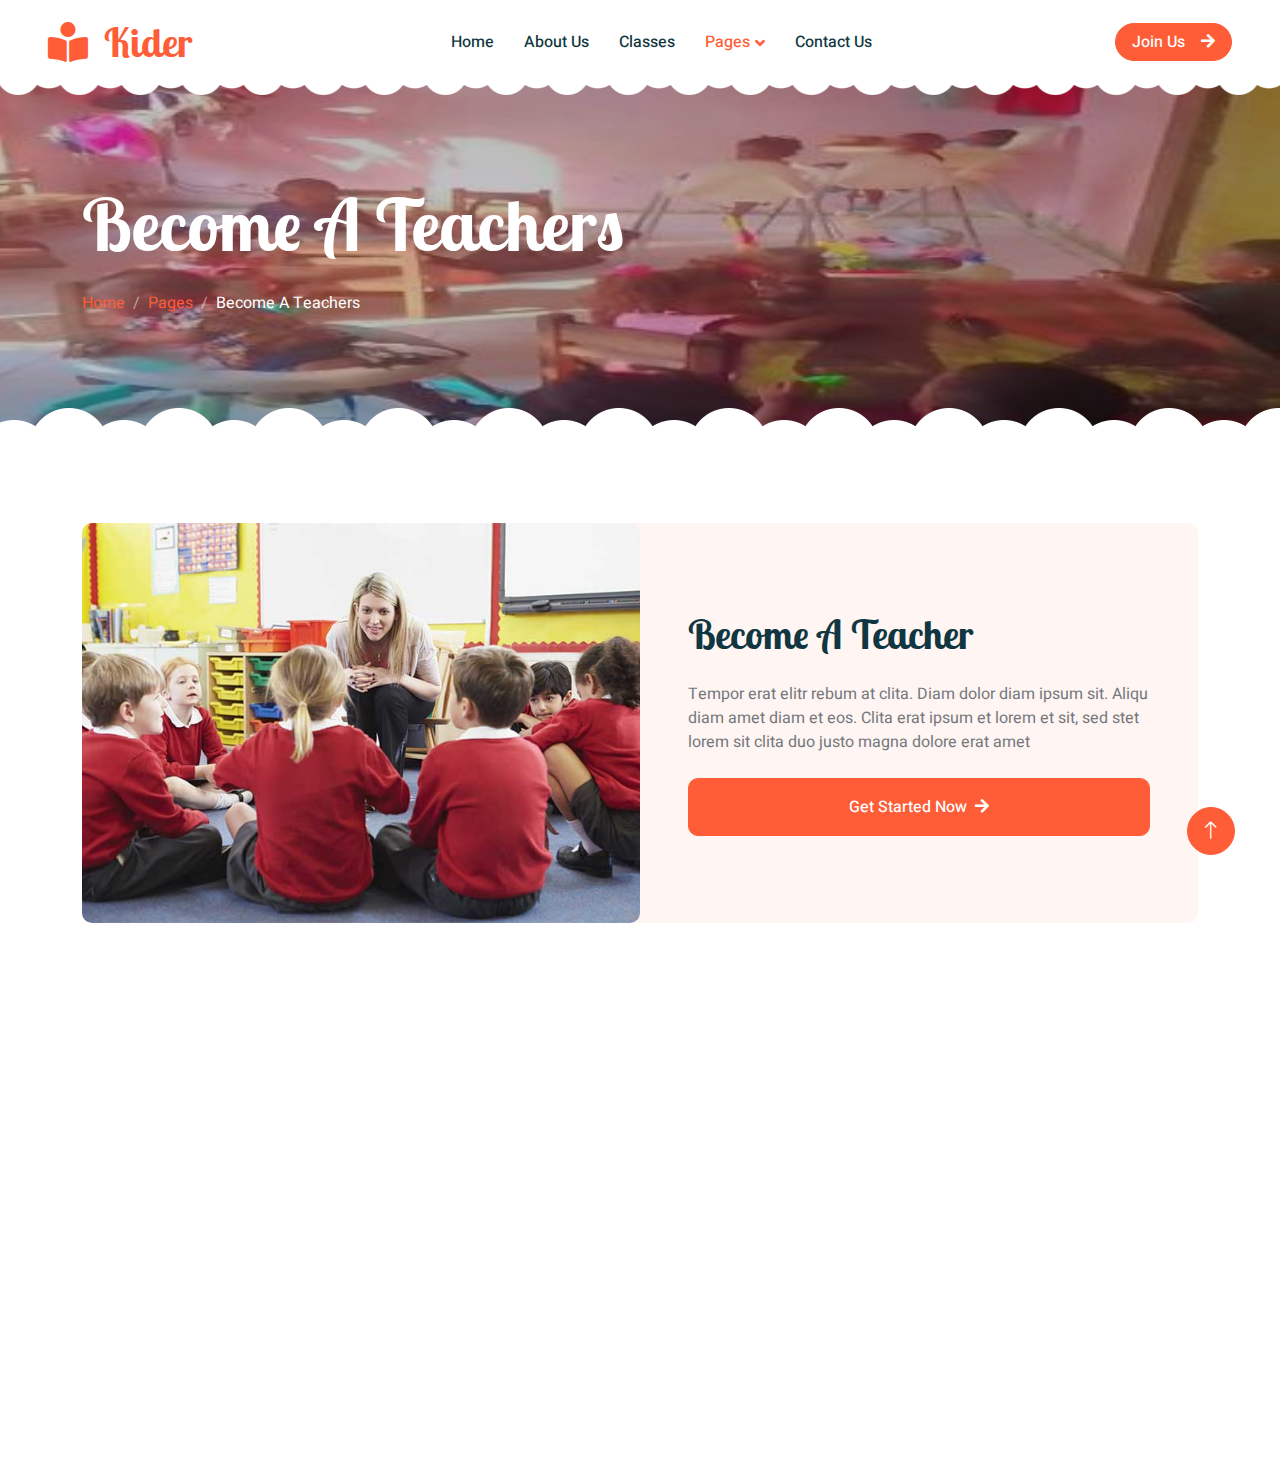
<file: call-to-action.html>
<!DOCTYPE html>
<html lang="en">

<head>
    <meta charset="utf-8">
    <title>Kider - Preschool Website Template</title>
    <meta content="width=device-width, initial-scale=1.0" name="viewport">
    <meta content="" name="keywords">
    <meta content="" name="description">

    <!-- Favicon -->
    <link href="img/favicon.ico" rel="icon">

    <!-- Google Web Fonts -->
    <link rel="preconnect" href="https://fonts.googleapis.com">
    <link rel="preconnect" href="https://fonts.gstatic.com" crossorigin>
    <link href="https://fonts.googleapis.com/css2?family=Heebo:wght@400;500;600&family=Inter:wght@600&family=Lobster+Two:wght@700&display=swap" rel="stylesheet">
    
    <!-- Icon Font Stylesheet -->
    <link href="https://cdnjs.cloudflare.com/ajax/libs/font-awesome/5.10.0/css/all.min.css" rel="stylesheet">
    <link href="https://cdn.jsdelivr.net/npm/bootstrap-icons@1.4.1/font/bootstrap-icons.css" rel="stylesheet">

    <!-- Libraries Stylesheet -->
    <link href="lib/animate/animate.min.css" rel="stylesheet">
    <link href="lib/owlcarousel/assets/owl.carousel.min.css" rel="stylesheet">

    <!-- Customized Bootstrap Stylesheet -->
    <link href="css/bootstrap.min.css" rel="stylesheet">

    <!-- Template Stylesheet -->
    <link href="css/style.css" rel="stylesheet">
</head>

<body>
    <div class="container-xxl bg-white p-0">
        <!-- Spinner Start -->
        <div id="spinner" class="show bg-white position-fixed translate-middle w-100 vh-100 top-50 start-50 d-flex align-items-center justify-content-center">
            <div class="spinner-border text-primary" style="width: 3rem; height: 3rem;" role="status">
                <span class="sr-only">Loading...</span>
            </div>
        </div>
        <!-- Spinner End -->


        <!-- Navbar Start -->
        <nav class="navbar navbar-expand-lg bg-white navbar-light sticky-top px-4 px-lg-5 py-lg-0">
            <a href="index.html" class="navbar-brand">
                <h1 class="m-0 text-primary"><i class="fa fa-book-reader me-3"></i>Kider</h1>
            </a>
            <button type="button" class="navbar-toggler" data-bs-toggle="collapse" data-bs-target="#navbarCollapse">
                <span class="navbar-toggler-icon"></span>
            </button>
            <div class="collapse navbar-collapse" id="navbarCollapse">
                <div class="navbar-nav mx-auto">
                    <a href="index.html" class="nav-item nav-link">Home</a>
                    <a href="about.html" class="nav-item nav-link">About Us</a>
                    <a href="classes.html" class="nav-item nav-link">Classes</a>
                    <div class="nav-item dropdown">
                        <a href="#" class="nav-link dropdown-toggle active" data-bs-toggle="dropdown">Pages</a>
                        <div class="dropdown-menu rounded-0 rounded-bottom border-0 shadow-sm m-0">
                            <a href="facility.html" class="dropdown-item">School Facilities</a>
                            <a href="team.html" class="dropdown-item">Popular Teachers</a>
                            <a href="call-to-action.html" class="dropdown-item active">Become A Teachers</a>
                            <a href="appointment.html" class="dropdown-item">Make Appointment</a>
                            <a href="testimonial.html" class="dropdown-item">Testimonial</a>
                            <a href="404.html" class="dropdown-item">404 Error</a>
                        </div>
                    </div>
                    <a href="contact.html" class="nav-item nav-link">Contact Us</a>
                </div>
                <a href="" class="btn btn-primary rounded-pill px-3 d-none d-lg-block">Join Us<i class="fa fa-arrow-right ms-3"></i></a>
            </div>
        </nav>
        <!-- Navbar End -->


        <!-- Page Header End -->
        <div class="container-xxl py-5 page-header position-relative mb-5">
            <div class="container py-5">
                <h1 class="display-2 text-white animated slideInDown mb-4">Become A Teachers</h1>
                <nav aria-label="breadcrumb animated slideInDown">
                    <ol class="breadcrumb">
                        <li class="breadcrumb-item"><a href="#">Home</a></li>
                        <li class="breadcrumb-item"><a href="#">Pages</a></li>
                        <li class="breadcrumb-item text-white active" aria-current="page">Become A Teachers</li>
                    </ol>
                </nav>
            </div>
        </div>
        <!-- Page Header End -->


        <!-- Call To Action Start -->
        <div class="container-xxl py-5">
            <div class="container">
                <div class="bg-light rounded">
                    <div class="row g-0">
                        <div class="col-lg-6 wow fadeIn" data-wow-delay="0.1s" style="min-height: 400px;">
                            <div class="position-relative h-100">
                                <img class="position-absolute w-100 h-100 rounded" src="img/call-to-action.jpg" style="object-fit: cover;">
                            </div>
                        </div>
                        <div class="col-lg-6 wow fadeIn" data-wow-delay="0.5s">
                            <div class="h-100 d-flex flex-column justify-content-center p-5">
                                <h1 class="mb-4">Become A Teacher</h1>
                                <p class="mb-4">Tempor erat elitr rebum at clita. Diam dolor diam ipsum sit. Aliqu diam amet diam et eos.
                                    Clita erat ipsum et lorem et sit, sed stet lorem sit clita duo justo magna dolore erat amet
                                </p>
                                <a class="btn btn-primary py-3 px-5" href="">Get Started Now<i class="fa fa-arrow-right ms-2"></i></a>
                            </div>
                        </div>
                    </div>
                </div>
            </div>
        </div>
        <!-- Call To Action End -->


        <!-- Footer Start -->
        <div class="container-fluid bg-dark text-white-50 footer pt-5 mt-5 wow fadeIn" data-wow-delay="0.1s">
            <div class="container py-5">
                <div class="row g-5">
                    <div class="col-lg-3 col-md-6">
                        <h3 class="text-white mb-4">Get In Touch</h3>
                        <p class="mb-2"><i class="fa fa-map-marker-alt me-3"></i>123 Street, New York, USA</p>
                        <p class="mb-2"><i class="fa fa-phone-alt me-3"></i>+012 345 67890</p>
                        <p class="mb-2"><i class="fa fa-envelope me-3"></i>info@example.com</p>
                        <div class="d-flex pt-2">
                            <a class="btn btn-outline-light btn-social" href=""><i class="fab fa-twitter"></i></a>
                            <a class="btn btn-outline-light btn-social" href=""><i class="fab fa-facebook-f"></i></a>
                            <a class="btn btn-outline-light btn-social" href=""><i class="fab fa-youtube"></i></a>
                            <a class="btn btn-outline-light btn-social" href=""><i class="fab fa-linkedin-in"></i></a>
                        </div>
                    </div>
                    <div class="col-lg-3 col-md-6">
                        <h3 class="text-white mb-4">Quick Links</h3>
                        <a class="btn btn-link text-white-50" href="">About Us</a>
                        <a class="btn btn-link text-white-50" href="">Contact Us</a>
                        <a class="btn btn-link text-white-50" href="">Our Services</a>
                        <a class="btn btn-link text-white-50" href="">Privacy Policy</a>
                        <a class="btn btn-link text-white-50" href="">Terms & Condition</a>
                    </div>
                    <div class="col-lg-3 col-md-6">
                        <h3 class="text-white mb-4">Photo Gallery</h3>
                        <div class="row g-2 pt-2">
                            <div class="col-4">
                                <img class="img-fluid rounded bg-light p-1" src="img/classes-1.jpg" alt="">
                            </div>
                            <div class="col-4">
                                <img class="img-fluid rounded bg-light p-1" src="img/classes-2.jpg" alt="">
                            </div>
                            <div class="col-4">
                                <img class="img-fluid rounded bg-light p-1" src="img/classes-3.jpg" alt="">
                            </div>
                            <div class="col-4">
                                <img class="img-fluid rounded bg-light p-1" src="img/classes-4.jpg" alt="">
                            </div>
                            <div class="col-4">
                                <img class="img-fluid rounded bg-light p-1" src="img/classes-5.jpg" alt="">
                            </div>
                            <div class="col-4">
                                <img class="img-fluid rounded bg-light p-1" src="img/classes-6.jpg" alt="">
                            </div>
                        </div>
                    </div>
                    <div class="col-lg-3 col-md-6">
                        <h3 class="text-white mb-4">Newsletter</h3>
                        <p>Dolor amet sit justo amet elitr clita ipsum elitr est.</p>
                        <div class="position-relative mx-auto" style="max-width: 400px;">
                            <input class="form-control bg-transparent w-100 py-3 ps-4 pe-5" type="text" placeholder="Your email">
                            <button type="button" class="btn btn-primary py-2 position-absolute top-0 end-0 mt-2 me-2">SignUp</button>
                        </div>
                    </div>
                </div>
            </div>
            <div class="container">
                <div class="copyright">
                    <div class="row">
                        <div class="col-md-6 text-center text-md-start mb-3 mb-md-0">
                            &copy; <a class="border-bottom" href="#">Your Site Name</a>, All Right Reserved. 
							
							<!--/*** This template is free as long as you keep the footer author’s credit link/attribution link/backlink. If you'd like to use the template without the footer author’s credit link/attribution link/backlink, you can purchase the Credit Removal License from "https://htmlcodex.com/credit-removal". Thank you for your support. ***/-->
							Designed By <a class="border-bottom" href="https://htmlcodex.com">HTML Codex</a>
                        </div>
                        <div class="col-md-6 text-center text-md-end">
                            <div class="footer-menu">
                                <a href="">Home</a>
                                <a href="">Cookies</a>
                                <a href="">Help</a>
                                <a href="">FQAs</a>
                            </div>
                        </div>
                    </div>
                </div>
            </div>
        </div>
        <!-- Footer End -->


        <!-- Back to Top -->
        <a href="#" class="btn btn-lg btn-primary btn-lg-square back-to-top"><i class="bi bi-arrow-up"></i></a>
    </div>

    <!-- JavaScript Libraries -->
    <script src="https://code.jquery.com/jquery-3.4.1.min.js"></script>
    <script src="https://cdn.jsdelivr.net/npm/bootstrap@5.0.0/dist/js/bootstrap.bundle.min.js"></script>
    <script src="lib/wow/wow.min.js"></script>
    <script src="lib/easing/easing.min.js"></script>
    <script src="lib/waypoints/waypoints.min.js"></script>
    <script src="lib/owlcarousel/owl.carousel.min.js"></script>

    <!-- Template Javascript -->
    <script src="js/main.js"></script>
</body>

</html>
</file>
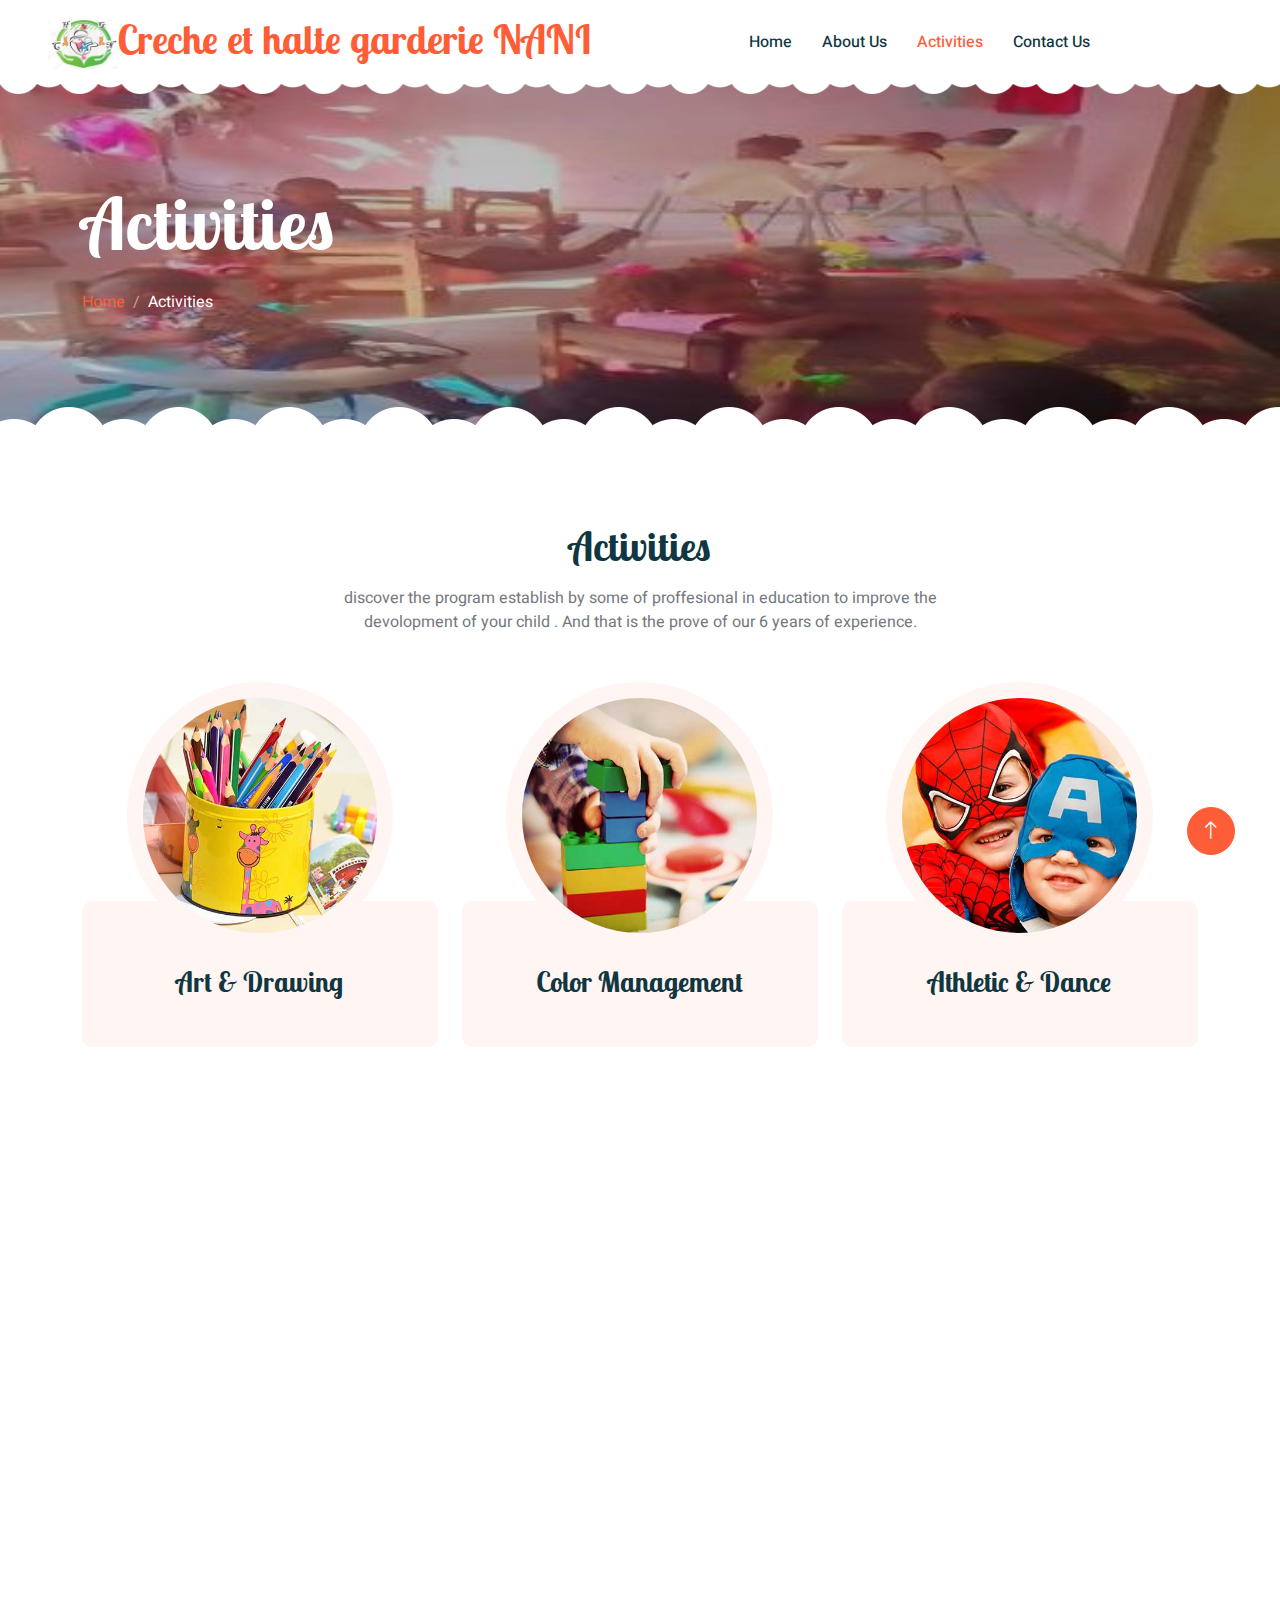
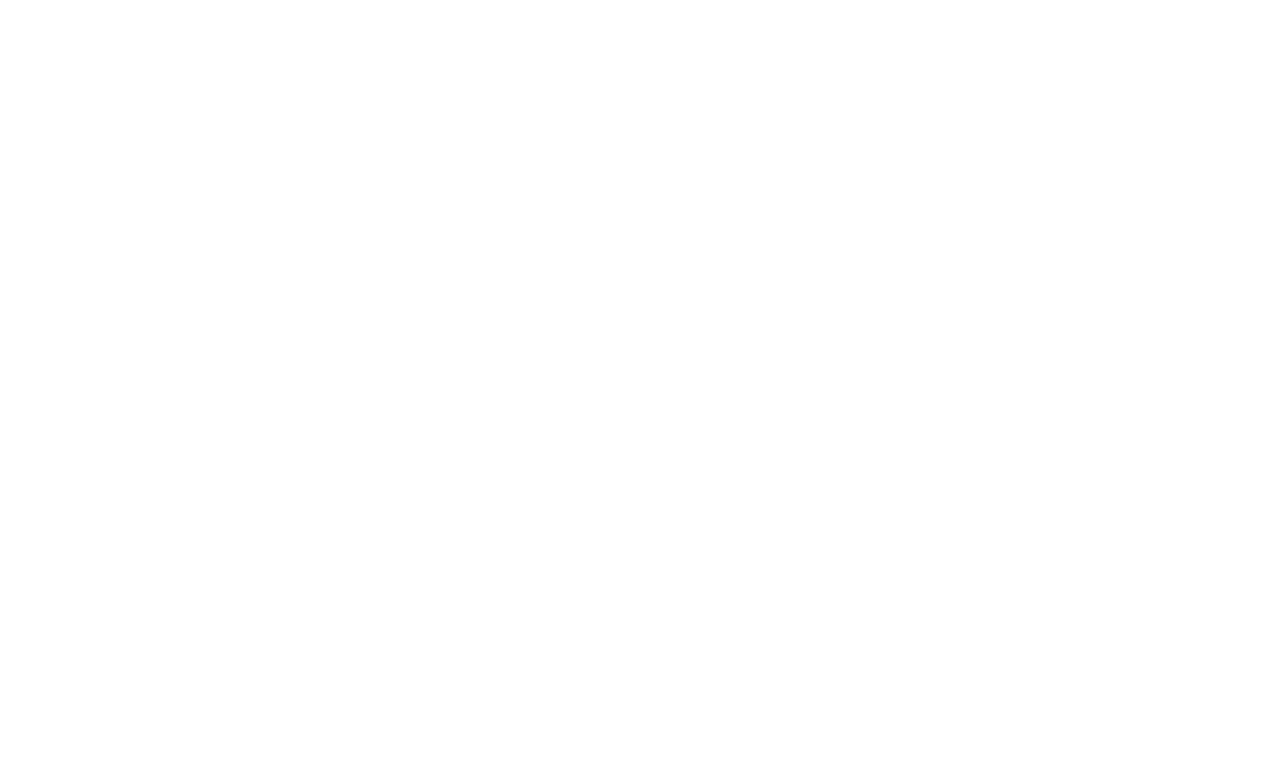
<file: classes.html>
<!DOCTYPE html>
<html lang="en">

<head>
    <meta charset="utf-8">

    <title>creche et halte garderie NANI</title>
    <meta content="width=device-width, initial-scale=1.0" name="viewport">
    <meta content="" name="keywords">
    <meta content="" name="description">

    <!-- Favicon -->
    <link href="img/favicon.ico" rel="icon">

    <!-- Google Web Fonts -->
    <link rel="preconnect" href="https://fonts.googleapis.com">
    <link rel="preconnect" href="https://fonts.gstatic.com" crossorigin>
    <link href="https://fonts.googleapis.com/css2?family=Heebo:wght@400;500;600&family=Inter:wght@600&family=Lobster+Two:wght@700&display=swap" rel="stylesheet">
    
    <!-- Icon Font Stylesheet -->
    <link href="https://cdnjs.cloudflare.com/ajax/libs/font-awesome/5.10.0/css/all.min.css" rel="stylesheet">
    <link href="https://cdn.jsdelivr.net/npm/bootstrap-icons@1.4.1/font/bootstrap-icons.css" rel="stylesheet">

    <!-- Libraries Stylesheet -->
    <link href="lib/animate/animate.min.css" rel="stylesheet">
    <link href="lib/owlcarousel/assets/owl.carousel.min.css" rel="stylesheet">

    <!-- Customized Bootstrap Stylesheet -->
    <link href="css/bootstrap.min.css" rel="stylesheet">

    <!-- Template Stylesheet -->
    <link href="css/style.css" rel="stylesheet">
</head>

<body>
    <div class="container-xxl bg-white p-0">
        <!-- Spinner Start -->
        <div id="spinner" class="show bg-white position-fixed translate-middle w-100 vh-100 top-50 start-50 d-flex align-items-center justify-content-center">
            <div class="spinner-border text-primary" style="width: 3rem; height: 3rem;" role="status">
                <span class="sr-only">Loading...</span>
            </div>
        </div>
        <!-- Spinner End -->


        <!-- Navbar Start -->
        <nav class="navbar navbar-expand-lg bg-white navbar-light sticky-top px-4 px-lg-5 py-lg-0">
            <a href="index.html" class="navbar-brand">
                <h1 class="m-0 text-primary"><img src="img/logo.PNG" style="height:50px;">Creche et halte garderie NANI</h1>
            </a>
            <button type="button" class="navbar-toggler" data-bs-toggle="collapse" data-bs-target="#navbarCollapse">
                <span class="navbar-toggler-icon"></span>
            </button>
            <div class="collapse navbar-collapse" id="navbarCollapse">

                <div class="navbar-nav mx-auto">
                    <a href="index.html" class="nav-item nav-link">Home</a>
                    <a href="about.html" class="nav-item nav-link">About Us</a>
                    <a href="classes.html" class="nav-item nav-link active">Activities</a>
                    
                    <a href="contact.html" class="nav-item nav-link">Contact Us</a>
                </div>
                
            </div>
        </nav>
        <!-- Navbar End -->


        <!-- Page Header End -->
        <div class="container-xxl py-5 page-header position-relative mb-5">
            <div class="container py-5">
                <h1 class="display-2 text-white animated slideInDown mb-4">Activities</h1>
                <nav aria-label="breadcrumb animated slideInDown">
                    <ol class="breadcrumb">
                        <li class="breadcrumb-item"><a href="#">Home</a></li>
                       
                        <li class="breadcrumb-item text-white active" aria-current="page">Activities</li>
                    </ol>
                </nav>
            </div>
        </div>
        <!-- Page Header End -->


        <!-- Classes Start -->
        <div class="container-xxl py-5">
            <div class="container">
                <div class="text-center mx-auto mb-5 wow fadeInUp" data-wow-delay="0.1s" style="max-width: 600px;">
                    <h1 class="mb-3">Activities</h1>
                    <p>discover the program establish by some of proffesional in education to improve the  devolopment of your child . And that is the prove of our 6 years of experience.</p>
                </div>
                <div class="row g-4">
                <div class="col-lg-4 col-md-6 wow fadeInUp" data-wow-delay="0.1s">
                        <div class="classes-item">
                            <div class="bg-light rounded-circle w-75 mx-auto p-3">
                                <img class="img-fluid rounded-circle" src="img/classes-1.jpg" alt="">
                            </div>
                            <div class="bg-light rounded p-4 pt-5 mt-n5">
                                <a class="d-block text-center h3 mt-3 mb-4" href="">Art & Drawing</a>
                                
                               
                            </div>
                        </div>
                    </div>
                    <div class="col-lg-4 col-md-6 wow fadeInUp" data-wow-delay="0.3s">
                        <div class="classes-item">
                            <div class="bg-light rounded-circle w-75 mx-auto p-3">
                                <img class="img-fluid rounded-circle" src="img/classes-2.jpg" alt="">
                            </div>
                            <div class="bg-light rounded p-4 pt-5 mt-n5">
                                <a class="d-block text-center h3 mt-3 mb-4" href="">Color Management</a>
                                
                               
                            </div>
                        </div>
                    </div>
                    <div class="col-lg-4 col-md-6 wow fadeInUp" data-wow-delay="0.5s">
                        <div class="classes-item">
                            <div class="bg-light rounded-circle w-75 mx-auto p-3">
                                <img class="img-fluid rounded-circle" src="img/classes-3.jpg" alt="">
                            </div>
                            <div class="bg-light rounded p-4 pt-5 mt-n5">
                                <a class="d-block text-center h3 mt-3 mb-4" href="">Athletic & Dance</a>
                                
                                
                            </div>
                        </div>
                    </div>
                <div class="col-lg-4 col-md-6 wow fadeInUp" data-wow-delay="0.1s">
                        <div class="classes-item">
                            <div class="bg-light rounded-circle w-75 mx-auto p-3">
                                <img class="img-fluid rounded-circle" src="img/classes-1.jpg" alt="">
                            </div>
                            <div class="bg-light rounded p-4 pt-5 mt-n5">
                                <a class="d-block text-center h3 mt-3 mb-4" href="">Singing</a>
                                
                               
                            </div>
                        </div>
                    </div>
                    <div class="col-lg-4 col-md-6 wow fadeInUp" data-wow-delay="0.3s">
                        <div class="classes-item">
                            <div class="bg-light rounded-circle w-75 mx-auto p-3">
                                <img class="img-fluid rounded-circle" src="img/classes-2.jpg" alt="">
                            </div>
                            <div class="bg-light rounded p-4 pt-5 mt-n5">
                                <a class="d-block text-center h3 mt-3 mb-4" href="">Relaxation</a>
                                
                               
                            </div>
                        </div>
                    </div>
                    <div class="col-lg-4 col-md-6 wow fadeInUp" data-wow-delay="0.5s">
                        <div class="classes-item">
                            <div class="bg-light rounded-circle w-75 mx-auto p-3">
                                <img class="img-fluid rounded-circle" src="img/classes-3.jpg" alt="">
                            </div>
                            <div class="bg-light rounded p-4 pt-5 mt-n5">
                                <a class="d-block text-center h3 mt-3 mb-4" href="">Entertainments</a>
                                
                                
                            </div>
                        </div>
                    </div>
                    <div class="col-lg-4 col-md-6 wow fadeInUp" data-wow-delay="0.1s">
                        <div class="classes-item">
                           
                        </div>
                    </div>
                   
                    <div class="col-lg-4 col-md-6 wow fadeInUp" data-wow-delay="0.1s">
                        <div class="classes-item">
                            <div class="bg-light rounded-circle w-75 mx-auto p-3">
                                <img class="img-fluid rounded-circle" src="img/classes-4.jpg" alt="">
                            </div>
                            <div class="bg-light rounded p-4 pt-5 mt-n5">
                                <a class="d-block text-center h3 mt-3 mb-4" href="">Language & Speaking</a>
                                
                               
                            </div>
                        </div>
                    </div>
                   
                   
                </div>
            </div>
        </div>
        <!-- Classes End -->


        <!-- Appointment Start -->
        
        <!-- Appointment End -->


        <!-- Testimonial Start -->
       
        <!-- Testimonial End -->


        <!-- Footer Start -->
        <div class="container-fluid bg-dark text-white-50 footer pt-5 mt-5 wow fadeIn" data-wow-delay="0.1s">
            <div class="container py-5">
                <div class="row g-5">
                    <div class="col-lg-3 col-md-6">
                        <h3 class="text-white mb-4">Get In Touch</h3>
                        <p class="mb-2"><i class="fa fa-map-marker-alt me-3"></i>carrefour chefferie, ndogpassi 2, Douala</p>
                        <p class="mb-2"><i class="fa fa-phone-alt me-3"></i>+237 651364636</p>
                        <p class="mb-2"><i class="fa fa-envelope me-3"></i>bertillengando23@gmail.com</p>
                        <div class="d-flex pt-2">

                            <a class="btn btn-outline-light btn-social" href=""><i class="fab fa-facebook-f"></i></a>
                            <a class="btn btn-outline-light btn-social" href=""><i class="fab fa-youtube"></i></a>
                            <a class="btn btn-outline-light btn-social" href=""><i class="fab fa-whatsapp"></i></a>
                        </div>
                    </div>
                    <div class="col-lg-3 col-md-6">
                        <h3 class="text-white mb-4">Quick Links</h3>
                        <a class="btn btn-link text-white-50" href="about.html">About Us</a>
                        <a class="btn btn-link text-white-50" href="contact.html">Contact Us</a>
                        
                        
                    </div>
                    <div class="col-lg-3 col-md-6">
                        <h3 class="text-white mb-4">Photo Gallery</h3>
                        <div class="row g-2 pt-2">
                            <div class="col-4">
                                <img class="img-fluid rounded bg-light p-1" src="img/gif14.jpg" alt="">
                            </div>
                            <div class="col-4">
                                <img class="img-fluid rounded bg-light p-1" src="img/gif15.jpg" alt="">
                            </div>
                            <div class="col-4">
                                <img class="img-fluid rounded bg-light p-1" src="img/gif12.jpg" alt="">
                            </div>
                            <div class="col-4">
                                <img class="img-fluid rounded bg-light p-1" src="img/gif5.jpg" alt="">
                            </div>
                            <div class="col-4">
                                <img class="img-fluid rounded bg-light p-1" src="img/gif9.jpg" alt="">
                            </div>
                            <div class="col-4">
                                <img class="img-fluid rounded bg-light p-1" src="img/gif13.jpg" alt="">
                            </div>
                        </div>
                    </div>
                    <div class="col-lg-3 col-md-6">
                        <h3 class="text-white mb-4">Newsletter</h3>
                        <p>Dolor amet sit justo amet elitr clita ipsum elitr est.</p>
                        <div class="position-relative mx-auto" style="max-width: 400px;">
                            <input class="form-control bg-transparent w-100 py-3 ps-4 pe-5" type="text" placeholder="Your email">
                            <button type="button" class="btn btn-primary py-2 position-absolute top-0 end-0 mt-2 me-2">SignUp</button>
                        </div>
                    </div>
                </div>
            </div>
            <div class="container">
                <div class="copyright">
                    <div class="row">
                        <div class="col-md-6 text-center text-md-start mb-3 mb-md-0">
                            &copy; <a class="border-bottom" href="#">creche et halte garderie nani</a>, All Right Reserved. 
							
							<!--/*** This template is free as long as you keep the footer author’s credit link/attribution link/backlink. If you'd like to use the template without the footer author’s credit link/attribution link/backlink, you can purchase the Credit Removal License from "https://htmlcodex.com/credit-removal". Thank you for your support. ***/-->
							Designed By <a class="border-bottom" href="https://ngandogreatman.start.page/" target="blank">greatman</a>
                        </div>
                        <div class="col-md-6 text-center text-md-end">
                            <div class="footer-menu">
                                <a href="index.html">Home</a>
                               
                            </div>
                        </div>
                    </div>
                </div>
            </div>
        </div>
        <!-- Footer End -->


        <!-- Back to Top -->
        <a href="#" class="btn btn-lg btn-primary btn-lg-square back-to-top"><i class="bi bi-arrow-up"></i></a>
    </div>

    <!-- JavaScript Libraries -->
    <script src="https://code.jquery.com/jquery-3.4.1.min.js"></script>
    <script src="https://cdn.jsdelivr.net/npm/bootstrap@5.0.0/dist/js/bootstrap.bundle.min.js"></script>
    <script src="lib/wow/wow.min.js"></script>
    <script src="lib/easing/easing.min.js"></script>
    <script src="lib/waypoints/waypoints.min.js"></script>
    <script src="lib/owlcarousel/owl.carousel.min.js"></script>

    <!-- Template Javascript -->
    <script src="js/main.js"></script>
</body>

</html>
</file>
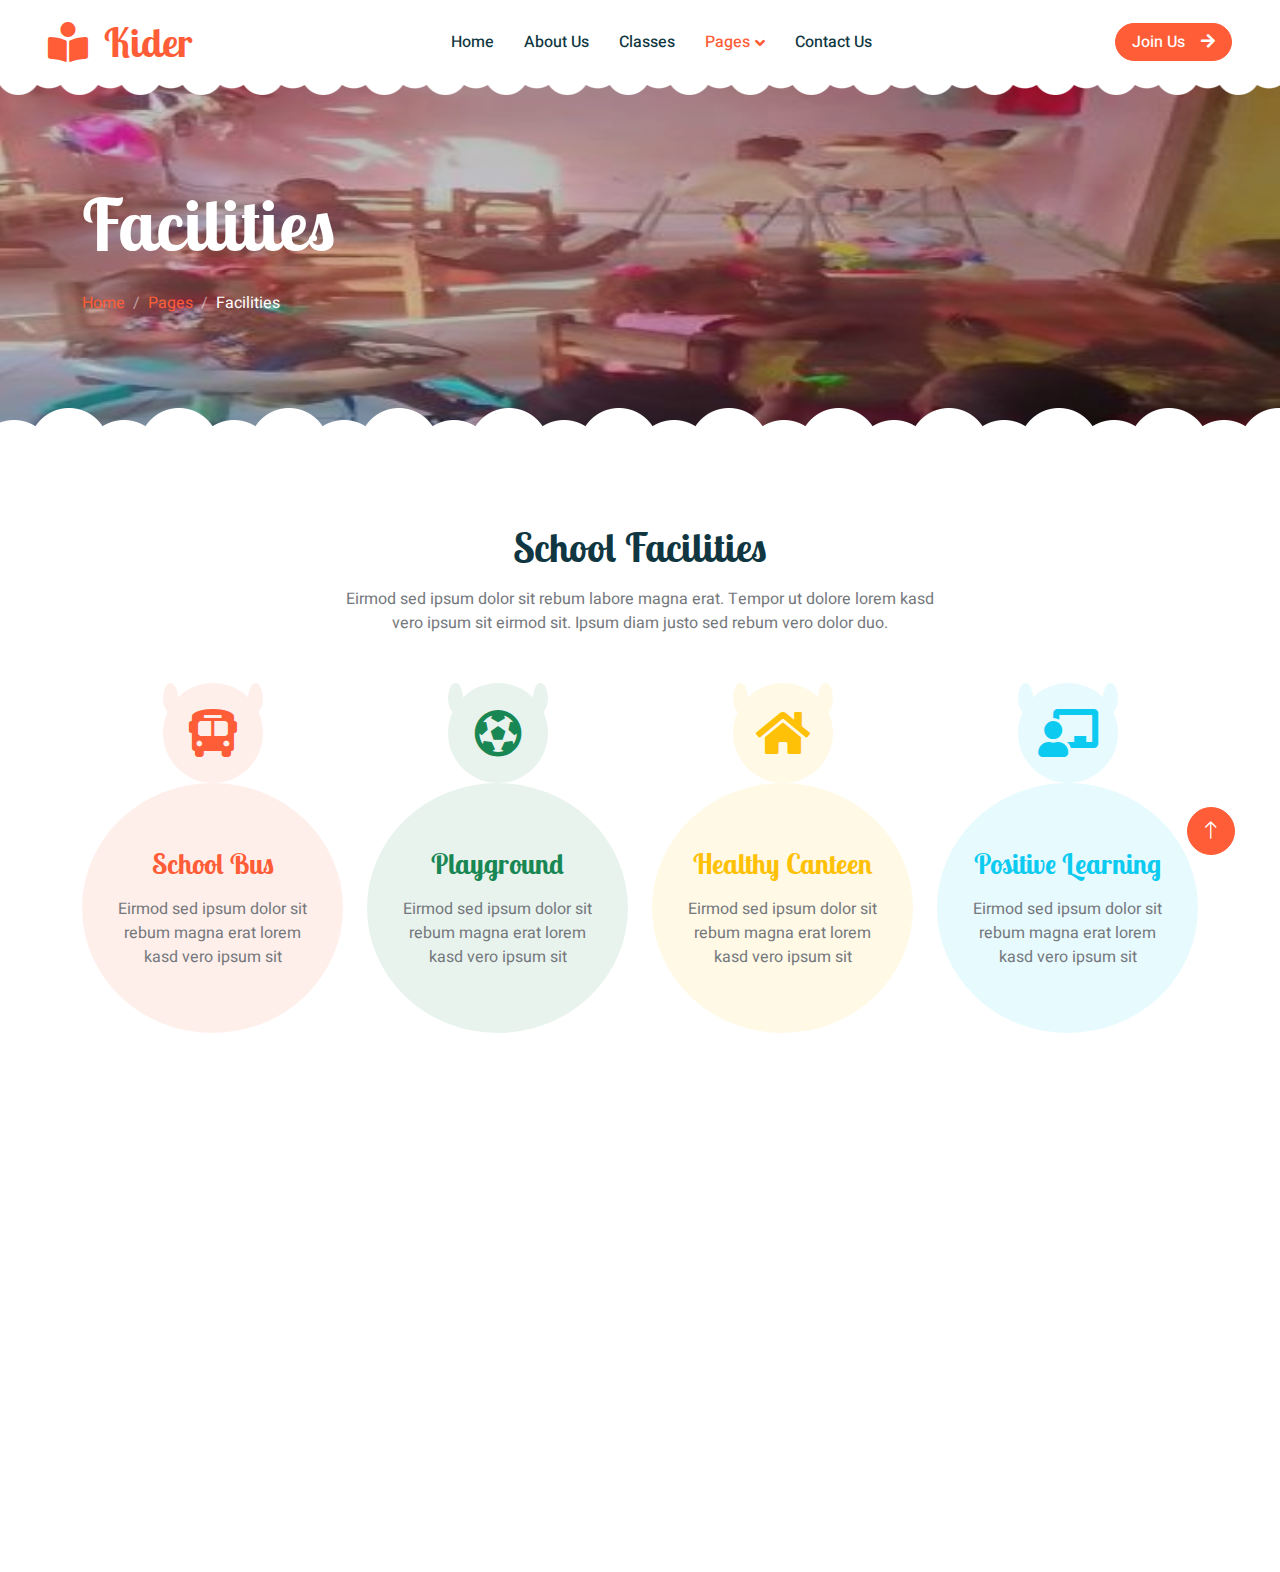
<file: facility.html>
<!DOCTYPE html>
<html lang="en">

<head>
    <meta charset="utf-8">
    <title>Kider - Preschool Website Template</title>
    <meta content="width=device-width, initial-scale=1.0" name="viewport">
    <meta content="" name="keywords">
    <meta content="" name="description">

    <!-- Favicon -->
    <link href="img/favicon.ico" rel="icon">

    <!-- Google Web Fonts -->
    <link rel="preconnect" href="https://fonts.googleapis.com">
    <link rel="preconnect" href="https://fonts.gstatic.com" crossorigin>
    <link href="https://fonts.googleapis.com/css2?family=Heebo:wght@400;500;600&family=Inter:wght@600&family=Lobster+Two:wght@700&display=swap" rel="stylesheet">
    
    <!-- Icon Font Stylesheet -->
    <link href="https://cdnjs.cloudflare.com/ajax/libs/font-awesome/5.10.0/css/all.min.css" rel="stylesheet">
    <link href="https://cdn.jsdelivr.net/npm/bootstrap-icons@1.4.1/font/bootstrap-icons.css" rel="stylesheet">

    <!-- Libraries Stylesheet -->
    <link href="lib/animate/animate.min.css" rel="stylesheet">
    <link href="lib/owlcarousel/assets/owl.carousel.min.css" rel="stylesheet">

    <!-- Customized Bootstrap Stylesheet -->
    <link href="css/bootstrap.min.css" rel="stylesheet">

    <!-- Template Stylesheet -->
    <link href="css/style.css" rel="stylesheet">
</head>

<body>
    <div class="container-xxl bg-white p-0">
        <!-- Spinner Start -->
        <div id="spinner" class="show bg-white position-fixed translate-middle w-100 vh-100 top-50 start-50 d-flex align-items-center justify-content-center">
            <div class="spinner-border text-primary" style="width: 3rem; height: 3rem;" role="status">
                <span class="sr-only">Loading...</span>
            </div>
        </div>
        <!-- Spinner End -->


        <!-- Navbar Start -->
        <nav class="navbar navbar-expand-lg bg-white navbar-light sticky-top px-4 px-lg-5 py-lg-0">
            <a href="index.html" class="navbar-brand">
                <h1 class="m-0 text-primary"><i class="fa fa-book-reader me-3"></i>Kider</h1>
            </a>
            <button type="button" class="navbar-toggler" data-bs-toggle="collapse" data-bs-target="#navbarCollapse">
                <span class="navbar-toggler-icon"></span>
            </button>
            <div class="collapse navbar-collapse" id="navbarCollapse">
                <div class="navbar-nav mx-auto">
                    <a href="index.html" class="nav-item nav-link">Home</a>
                    <a href="about.html" class="nav-item nav-link">About Us</a>
                    <a href="classes.html" class="nav-item nav-link">Classes</a>
                    <div class="nav-item dropdown">
                        <a href="#" class="nav-link dropdown-toggle active" data-bs-toggle="dropdown">Pages</a>
                        <div class="dropdown-menu rounded-0 rounded-bottom border-0 shadow-sm m-0">
                            <a href="facility.html" class="dropdown-item active">School Facilities</a>
                            <a href="team.html" class="dropdown-item">Popular Teachers</a>
                            <a href="call-to-action.html" class="dropdown-item">Become A Teachers</a>
                            <a href="appointment.html" class="dropdown-item">Make Appointment</a>
                            <a href="testimonial.html" class="dropdown-item">Testimonial</a>
                            <a href="404.html" class="dropdown-item">404 Error</a>
                        </div>
                    </div>
                    <a href="contact.html" class="nav-item nav-link">Contact Us</a>
                </div>
                <a href="" class="btn btn-primary rounded-pill px-3 d-none d-lg-block">Join Us<i class="fa fa-arrow-right ms-3"></i></a>
            </div>
        </nav>
        <!-- Navbar End -->


        <!-- Page Header End -->
        <div class="container-xxl py-5 page-header position-relative mb-5">
            <div class="container py-5">
                <h1 class="display-2 text-white animated slideInDown mb-4">Facilities</h1>
                <nav aria-label="breadcrumb animated slideInDown">
                    <ol class="breadcrumb">
                        <li class="breadcrumb-item"><a href="#">Home</a></li>
                        <li class="breadcrumb-item"><a href="#">Pages</a></li>
                        <li class="breadcrumb-item text-white active" aria-current="page">Facilities</li>
                    </ol>
                </nav>
            </div>
        </div>
        <!-- Page Header End -->


        <!-- Facilities Start -->
        <div class="container-xxl py-5">
            <div class="container">
                <div class="text-center mx-auto mb-5 wow fadeInUp" data-wow-delay="0.1s" style="max-width: 600px;">
                    <h1 class="mb-3">School Facilities</h1>
                    <p>Eirmod sed ipsum dolor sit rebum labore magna erat. Tempor ut dolore lorem kasd vero ipsum sit eirmod sit. Ipsum diam justo sed rebum vero dolor duo.</p>
                </div>
                <div class="row g-4">
                    <div class="col-lg-3 col-sm-6 wow fadeInUp" data-wow-delay="0.1s">
                        <div class="facility-item">
                            <div class="facility-icon bg-primary">
                                <span class="bg-primary"></span>
                                <i class="fa fa-bus-alt fa-3x text-primary"></i>
                                <span class="bg-primary"></span>
                            </div>
                            <div class="facility-text bg-primary">
                                <h3 class="text-primary mb-3">School Bus</h3>
                                <p class="mb-0">Eirmod sed ipsum dolor sit rebum magna erat lorem kasd vero ipsum sit</p>
                            </div>
                        </div>
                    </div>
                    <div class="col-lg-3 col-sm-6 wow fadeInUp" data-wow-delay="0.3s">
                        <div class="facility-item">
                            <div class="facility-icon bg-success">
                                <span class="bg-success"></span>
                                <i class="fa fa-futbol fa-3x text-success"></i>
                                <span class="bg-success"></span>
                            </div>
                            <div class="facility-text bg-success">
                                <h3 class="text-success mb-3">Playground</h3>
                                <p class="mb-0">Eirmod sed ipsum dolor sit rebum magna erat lorem kasd vero ipsum sit</p>
                            </div>
                        </div>
                    </div>
                    <div class="col-lg-3 col-sm-6 wow fadeInUp" data-wow-delay="0.5s">
                        <div class="facility-item">
                            <div class="facility-icon bg-warning">
                                <span class="bg-warning"></span>
                                <i class="fa fa-home fa-3x text-warning"></i>
                                <span class="bg-warning"></span>
                            </div>
                            <div class="facility-text bg-warning">
                                <h3 class="text-warning mb-3">Healthy Canteen</h3>
                                <p class="mb-0">Eirmod sed ipsum dolor sit rebum magna erat lorem kasd vero ipsum sit</p>
                            </div>
                        </div>
                    </div>
                    <div class="col-lg-3 col-sm-6 wow fadeInUp" data-wow-delay="0.7s">
                        <div class="facility-item">
                            <div class="facility-icon bg-info">
                                <span class="bg-info"></span>
                                <i class="fa fa-chalkboard-teacher fa-3x text-info"></i>
                                <span class="bg-info"></span>
                            </div>
                            <div class="facility-text bg-info">
                                <h3 class="text-info mb-3">Positive Learning</h3>
                                <p class="mb-0">Eirmod sed ipsum dolor sit rebum magna erat lorem kasd vero ipsum sit</p>
                            </div>
                        </div>
                    </div>
                </div>
            </div>
        </div>
        <!-- Facilities End -->


        <!-- Footer Start -->
        <div class="container-fluid bg-dark text-white-50 footer pt-5 mt-5 wow fadeIn" data-wow-delay="0.1s">
            <div class="container py-5">
                <div class="row g-5">
                    <div class="col-lg-3 col-md-6">
                        <h3 class="text-white mb-4">Get In Touch</h3>
                        <p class="mb-2"><i class="fa fa-map-marker-alt me-3"></i>123 Street, New York, USA</p>
                        <p class="mb-2"><i class="fa fa-phone-alt me-3"></i>+012 345 67890</p>
                        <p class="mb-2"><i class="fa fa-envelope me-3"></i>info@example.com</p>
                        <div class="d-flex pt-2">
                            <a class="btn btn-outline-light btn-social" href=""><i class="fab fa-twitter"></i></a>
                            <a class="btn btn-outline-light btn-social" href=""><i class="fab fa-facebook-f"></i></a>
                            <a class="btn btn-outline-light btn-social" href=""><i class="fab fa-youtube"></i></a>
                            <a class="btn btn-outline-light btn-social" href=""><i class="fab fa-linkedin-in"></i></a>
                        </div>
                    </div>
                    <div class="col-lg-3 col-md-6">
                        <h3 class="text-white mb-4">Quick Links</h3>
                        <a class="btn btn-link text-white-50" href="">About Us</a>
                        <a class="btn btn-link text-white-50" href="">Contact Us</a>
                        <a class="btn btn-link text-white-50" href="">Our Services</a>
                        <a class="btn btn-link text-white-50" href="">Privacy Policy</a>
                        <a class="btn btn-link text-white-50" href="">Terms & Condition</a>
                    </div>
                    <div class="col-lg-3 col-md-6">
                        <h3 class="text-white mb-4">Photo Gallery</h3>
                        <div class="row g-2 pt-2">
                            <div class="col-4">
                                <img class="img-fluid rounded bg-light p-1" src="img/classes-1.jpg" alt="">
                            </div>
                            <div class="col-4">
                                <img class="img-fluid rounded bg-light p-1" src="img/classes-2.jpg" alt="">
                            </div>
                            <div class="col-4">
                                <img class="img-fluid rounded bg-light p-1" src="img/classes-3.jpg" alt="">
                            </div>
                            <div class="col-4">
                                <img class="img-fluid rounded bg-light p-1" src="img/classes-4.jpg" alt="">
                            </div>
                            <div class="col-4">
                                <img class="img-fluid rounded bg-light p-1" src="img/classes-5.jpg" alt="">
                            </div>
                            <div class="col-4">
                                <img class="img-fluid rounded bg-light p-1" src="img/classes-6.jpg" alt="">
                            </div>
                        </div>
                    </div>
                    <div class="col-lg-3 col-md-6">
                        <h3 class="text-white mb-4">Newsletter</h3>
                        <p>Dolor amet sit justo amet elitr clita ipsum elitr est.</p>
                        <div class="position-relative mx-auto" style="max-width: 400px;">
                            <input class="form-control bg-transparent w-100 py-3 ps-4 pe-5" type="text" placeholder="Your email">
                            <button type="button" class="btn btn-primary py-2 position-absolute top-0 end-0 mt-2 me-2">SignUp</button>
                        </div>
                    </div>
                </div>
            </div>
            <div class="container">
                <div class="copyright">
                    <div class="row">
                        <div class="col-md-6 text-center text-md-start mb-3 mb-md-0">
                            &copy; <a class="border-bottom" href="#">Your Site Name</a>, All Right Reserved. 
							
							<!--/*** This template is free as long as you keep the footer author’s credit link/attribution link/backlink. If you'd like to use the template without the footer author’s credit link/attribution link/backlink, you can purchase the Credit Removal License from "https://htmlcodex.com/credit-removal". Thank you for your support. ***/-->
							Designed By <a class="border-bottom" href="https://htmlcodex.com">HTML Codex</a>
                        </div>
                        <div class="col-md-6 text-center text-md-end">
                            <div class="footer-menu">
                                <a href="">Home</a>
                                <a href="">Cookies</a>
                                <a href="">Help</a>
                                <a href="">FQAs</a>
                            </div>
                        </div>
                    </div>
                </div>
            </div>
        </div>
        <!-- Footer End -->


        <!-- Back to Top -->
        <a href="#" class="btn btn-lg btn-primary btn-lg-square back-to-top"><i class="bi bi-arrow-up"></i></a>
    </div>

    <!-- JavaScript Libraries -->
    <script src="https://code.jquery.com/jquery-3.4.1.min.js"></script>
    <script src="https://cdn.jsdelivr.net/npm/bootstrap@5.0.0/dist/js/bootstrap.bundle.min.js"></script>
    <script src="lib/wow/wow.min.js"></script>
    <script src="lib/easing/easing.min.js"></script>
    <script src="lib/waypoints/waypoints.min.js"></script>
    <script src="lib/owlcarousel/owl.carousel.min.js"></script>

    <!-- Template Javascript -->
    <script src="js/main.js"></script>
</body>

</html>
</file>
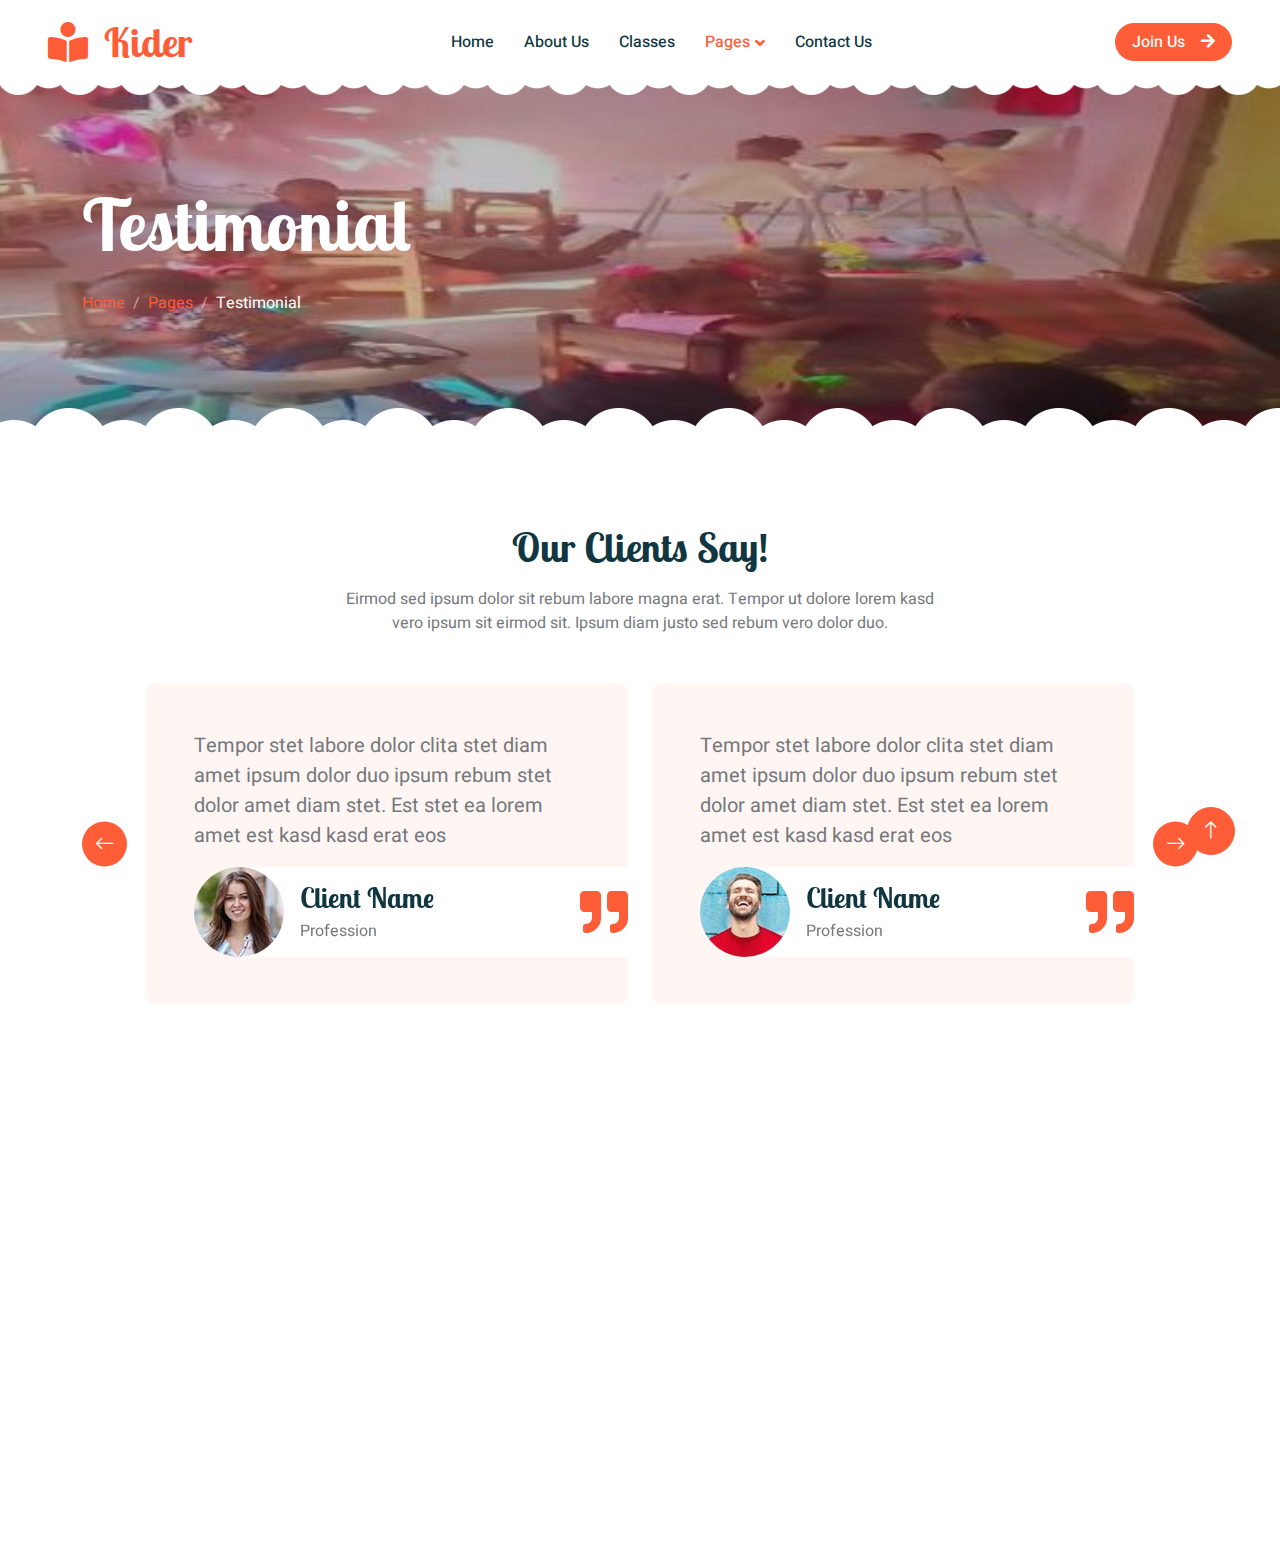
<file: testimonial.html>
<!DOCTYPE html>
<html lang="en">

<head>
    <meta charset="utf-8">
    <title>Kider - Preschool Website Template</title>
    <meta content="width=device-width, initial-scale=1.0" name="viewport">
    <meta content="" name="keywords">
    <meta content="" name="description">

    <!-- Favicon -->
    <link href="img/favicon.ico" rel="icon">

    <!-- Google Web Fonts -->
    <link rel="preconnect" href="https://fonts.googleapis.com">
    <link rel="preconnect" href="https://fonts.gstatic.com" crossorigin>
    <link href="https://fonts.googleapis.com/css2?family=Heebo:wght@400;500;600&family=Inter:wght@600&family=Lobster+Two:wght@700&display=swap" rel="stylesheet">
    
    <!-- Icon Font Stylesheet -->
    <link href="https://cdnjs.cloudflare.com/ajax/libs/font-awesome/5.10.0/css/all.min.css" rel="stylesheet">
    <link href="https://cdn.jsdelivr.net/npm/bootstrap-icons@1.4.1/font/bootstrap-icons.css" rel="stylesheet">

    <!-- Libraries Stylesheet -->
    <link href="lib/animate/animate.min.css" rel="stylesheet">
    <link href="lib/owlcarousel/assets/owl.carousel.min.css" rel="stylesheet">

    <!-- Customized Bootstrap Stylesheet -->
    <link href="css/bootstrap.min.css" rel="stylesheet">

    <!-- Template Stylesheet -->
    <link href="css/style.css" rel="stylesheet">
</head>

<body>
    <div class="container-xxl bg-white p-0">
        <!-- Spinner Start -->
        <div id="spinner" class="show bg-white position-fixed translate-middle w-100 vh-100 top-50 start-50 d-flex align-items-center justify-content-center">
            <div class="spinner-border text-primary" style="width: 3rem; height: 3rem;" role="status">
                <span class="sr-only">Loading...</span>
            </div>
        </div>
        <!-- Spinner End -->


        <!-- Navbar Start -->
        <nav class="navbar navbar-expand-lg bg-white navbar-light sticky-top px-4 px-lg-5 py-lg-0">
            <a href="index.html" class="navbar-brand">
                <h1 class="m-0 text-primary"><i class="fa fa-book-reader me-3"></i>Kider</h1>
            </a>
            <button type="button" class="navbar-toggler" data-bs-toggle="collapse" data-bs-target="#navbarCollapse">
                <span class="navbar-toggler-icon"></span>
            </button>
            <div class="collapse navbar-collapse" id="navbarCollapse">
                <div class="navbar-nav mx-auto">
                    <a href="index.html" class="nav-item nav-link">Home</a>
                    <a href="about.html" class="nav-item nav-link">About Us</a>
                    <a href="classes.html" class="nav-item nav-link">Classes</a>
                    <div class="nav-item dropdown">
                        <a href="#" class="nav-link dropdown-toggle active" data-bs-toggle="dropdown">Pages</a>
                        <div class="dropdown-menu rounded-0 rounded-bottom border-0 shadow-sm m-0">
                            <a href="facility.html" class="dropdown-item">School Facilities</a>
                            <a href="team.html" class="dropdown-item">Popular Teachers</a>
                            <a href="call-to-action.html" class="dropdown-item">Become A Teachers</a>
                            <a href="appointment.html" class="dropdown-item">Make Appointment</a>
                            <a href="testimonial.html" class="dropdown-item active">Testimonial</a>
                            <a href="404.html" class="dropdown-item">404 Error</a>
                        </div>
                    </div>
                    <a href="contact.html" class="nav-item nav-link">Contact Us</a>
                </div>
                <a href="" class="btn btn-primary rounded-pill px-3 d-none d-lg-block">Join Us<i class="fa fa-arrow-right ms-3"></i></a>
            </div>
        </nav>
        <!-- Navbar End -->


        <!-- Page Header End -->
        <div class="container-xxl py-5 page-header position-relative mb-5">
            <div class="container py-5">
                <h1 class="display-2 text-white animated slideInDown mb-4">Testimonial</h1>
                <nav aria-label="breadcrumb animated slideInDown">
                    <ol class="breadcrumb">
                        <li class="breadcrumb-item"><a href="#">Home</a></li>
                        <li class="breadcrumb-item"><a href="#">Pages</a></li>
                        <li class="breadcrumb-item text-white active" aria-current="page">Testimonial</li>
                    </ol>
                </nav>
            </div>
        </div>
        <!-- Page Header End -->


        <!-- Testimonial Start -->
        <div class="container-xxl py-5">
            <div class="container">
                <div class="text-center mx-auto mb-5 wow fadeInUp" data-wow-delay="0.1s" style="max-width: 600px;">
                    <h1 class="mb-3">Our Clients Say!</h1>
                    <p>Eirmod sed ipsum dolor sit rebum labore magna erat. Tempor ut dolore lorem kasd vero ipsum sit eirmod sit. Ipsum diam justo sed rebum vero dolor duo.</p>
                </div>
                <div class="owl-carousel testimonial-carousel wow fadeInUp" data-wow-delay="0.1s">
                    <div class="testimonial-item bg-light rounded p-5">
                        <p class="fs-5">Tempor stet labore dolor clita stet diam amet ipsum dolor duo ipsum rebum stet dolor amet diam stet. Est stet ea lorem amet est kasd kasd erat eos</p>
                        <div class="d-flex align-items-center bg-white me-n5" style="border-radius: 50px 0 0 50px;">
                            <img class="img-fluid flex-shrink-0 rounded-circle" src="img/testimonial-1.jpg" style="width: 90px; height: 90px;">
                            <div class="ps-3">
                                <h3 class="mb-1">Client Name</h3>
                                <span>Profession</span>
                            </div>
                            <i class="fa fa-quote-right fa-3x text-primary ms-auto d-none d-sm-flex"></i>
                        </div>
                    </div>
                    <div class="testimonial-item bg-light rounded p-5">
                        <p class="fs-5">Tempor stet labore dolor clita stet diam amet ipsum dolor duo ipsum rebum stet dolor amet diam stet. Est stet ea lorem amet est kasd kasd erat eos</p>
                        <div class="d-flex align-items-center bg-white me-n5" style="border-radius: 50px 0 0 50px;">
                            <img class="img-fluid flex-shrink-0 rounded-circle" src="img/testimonial-2.jpg" style="width: 90px; height: 90px;">
                            <div class="ps-3">
                                <h3 class="mb-1">Client Name</h3>
                                <span>Profession</span>
                            </div>
                            <i class="fa fa-quote-right fa-3x text-primary ms-auto d-none d-sm-flex"></i>
                        </div>
                    </div>
                    <div class="testimonial-item bg-light rounded p-5">
                        <p class="fs-5">Tempor stet labore dolor clita stet diam amet ipsum dolor duo ipsum rebum stet dolor amet diam stet. Est stet ea lorem amet est kasd kasd erat eos</p>
                        <div class="d-flex align-items-center bg-white me-n5" style="border-radius: 50px 0 0 50px;">
                            <img class="img-fluid flex-shrink-0 rounded-circle" src="img/testimonial-3.jpg" style="width: 90px; height: 90px;">
                            <div class="ps-3">
                                <h3 class="mb-1">Client Name</h3>
                                <span>Profession</span>
                            </div>
                            <i class="fa fa-quote-right fa-3x text-primary ms-auto d-none d-sm-flex"></i>
                        </div>
                    </div>
                </div>
            </div>
        </div>
        <!-- Testimonial End -->


        <!-- Footer Start -->
        <div class="container-fluid bg-dark text-white-50 footer pt-5 mt-5 wow fadeIn" data-wow-delay="0.1s">
            <div class="container py-5">
                <div class="row g-5">
                    <div class="col-lg-3 col-md-6">
                        <h3 class="text-white mb-4">Get In Touch</h3>
                        <p class="mb-2"><i class="fa fa-map-marker-alt me-3"></i>123 Street, New York, USA</p>
                        <p class="mb-2"><i class="fa fa-phone-alt me-3"></i>+012 345 67890</p>
                        <p class="mb-2"><i class="fa fa-envelope me-3"></i>info@example.com</p>
                        <div class="d-flex pt-2">
                            <a class="btn btn-outline-light btn-social" href=""><i class="fab fa-twitter"></i></a>
                            <a class="btn btn-outline-light btn-social" href=""><i class="fab fa-facebook-f"></i></a>
                            <a class="btn btn-outline-light btn-social" href=""><i class="fab fa-youtube"></i></a>
                            <a class="btn btn-outline-light btn-social" href=""><i class="fab fa-linkedin-in"></i></a>
                        </div>
                    </div>
                    <div class="col-lg-3 col-md-6">
                        <h3 class="text-white mb-4">Quick Links</h3>
                        <a class="btn btn-link text-white-50" href="">About Us</a>
                        <a class="btn btn-link text-white-50" href="">Contact Us</a>
                        <a class="btn btn-link text-white-50" href="">Our Services</a>
                        <a class="btn btn-link text-white-50" href="">Privacy Policy</a>
                        <a class="btn btn-link text-white-50" href="">Terms & Condition</a>
                    </div>
                    <div class="col-lg-3 col-md-6">
                        <h3 class="text-white mb-4">Photo Gallery</h3>
                        <div class="row g-2 pt-2">
                            <div class="col-4">
                                <img class="img-fluid rounded bg-light p-1" src="img/classes-1.jpg" alt="">
                            </div>
                            <div class="col-4">
                                <img class="img-fluid rounded bg-light p-1" src="img/classes-2.jpg" alt="">
                            </div>
                            <div class="col-4">
                                <img class="img-fluid rounded bg-light p-1" src="img/classes-3.jpg" alt="">
                            </div>
                            <div class="col-4">
                                <img class="img-fluid rounded bg-light p-1" src="img/classes-4.jpg" alt="">
                            </div>
                            <div class="col-4">
                                <img class="img-fluid rounded bg-light p-1" src="img/classes-5.jpg" alt="">
                            </div>
                            <div class="col-4">
                                <img class="img-fluid rounded bg-light p-1" src="img/classes-6.jpg" alt="">
                            </div>
                        </div>
                    </div>
                    <div class="col-lg-3 col-md-6">
                        <h3 class="text-white mb-4">Newsletter</h3>
                        <p>Dolor amet sit justo amet elitr clita ipsum elitr est.</p>
                        <div class="position-relative mx-auto" style="max-width: 400px;">
                            <input class="form-control bg-transparent w-100 py-3 ps-4 pe-5" type="text" placeholder="Your email">
                            <button type="button" class="btn btn-primary py-2 position-absolute top-0 end-0 mt-2 me-2">SignUp</button>
                        </div>
                    </div>
                </div>
            </div>
            <div class="container">
                <div class="copyright">
                    <div class="row">
                        <div class="col-md-6 text-center text-md-start mb-3 mb-md-0">
                            &copy; <a class="border-bottom" href="#">Your Site Name</a>, All Right Reserved. 
							
							<!--/*** This template is free as long as you keep the footer author’s credit link/attribution link/backlink. If you'd like to use the template without the footer author’s credit link/attribution link/backlink, you can purchase the Credit Removal License from "https://htmlcodex.com/credit-removal". Thank you for your support. ***/-->
							Designed By <a class="border-bottom" href="https://htmlcodex.com">HTML Codex</a>
                        </div>
                        <div class="col-md-6 text-center text-md-end">
                            <div class="footer-menu">
                                <a href="">Home</a>
                                <a href="">Cookies</a>
                                <a href="">Help</a>
                                <a href="">FQAs</a>
                            </div>
                        </div>
                    </div>
                </div>
            </div>
        </div>
        <!-- Footer End -->


        <!-- Back to Top -->
        <a href="#" class="btn btn-lg btn-primary btn-lg-square back-to-top"><i class="bi bi-arrow-up"></i></a>
    </div>

    <!-- JavaScript Libraries -->
    <script src="https://code.jquery.com/jquery-3.4.1.min.js"></script>
    <script src="https://cdn.jsdelivr.net/npm/bootstrap@5.0.0/dist/js/bootstrap.bundle.min.js"></script>
    <script src="lib/wow/wow.min.js"></script>
    <script src="lib/easing/easing.min.js"></script>
    <script src="lib/waypoints/waypoints.min.js"></script>
    <script src="lib/owlcarousel/owl.carousel.min.js"></script>

    <!-- Template Javascript -->
    <script src="js/main.js"></script>
</body>

</html>
</file>
<file: css/style.css>
/********** Template CSS **********/
:root {
    --primary: #FE5D37;
    --light: #FFF5F3;
    --dark: #103741;
}

.back-to-top {
    position: fixed;
    display: none;
    right: 45px;
    bottom: 45px;
    z-index: 99;
}


/*** Spinner ***/
#spinner {
    opacity: 0;
    visibility: hidden;
    transition: opacity .5s ease-out, visibility 0s linear .5s;
    z-index: 99999;
}

#spinner.show {
    transition: opacity .5s ease-out, visibility 0s linear 0s;
    visibility: visible;
    opacity: 1;
}


/*** Button ***/
.btn {
    font-weight: 500;
    transition: .5s;
}

.btn.btn-primary {
    color: #FFFFFF;
}

.btn-square {
    width: 38px;
    height: 38px;
}

.btn-sm-square {
    width: 32px;
    height: 32px;
}

.btn-lg-square {
    width: 48px;
    height: 48px;
}

.btn-square,
.btn-sm-square,
.btn-lg-square {
    padding: 0;
    display: flex;
    align-items: center;
    justify-content: center;
    font-weight: normal;
    border-radius: 50px;
}


/*** Heading ***/
h1,
h2,
h3,
h4,
.h1,
.h2,
.h3,
.h4,
.display-1,
.display-2,
.display-3,
.display-4,
.display-5,
.display-6 {
    font-family: 'Lobster Two', cursive;
    font-weight: 700;
}

h5,
h6,
.h5,
.h6 {
    font-weight: 600;
}

.font-secondary {
    font-family: 'Lobster Two', cursive;
}


/*** Navbar ***/
.navbar .navbar-nav .nav-link {
    padding: 30px 15px;
    color: var(--dark);
    font-weight: 500;
    outline: none;
}

.navbar .navbar-nav .nav-link:hover,
.navbar .navbar-nav .nav-link.active {
    color: var(--primary);
}

.navbar.sticky-top {
    top: -100px;
    transition: .5s;
}

.navbar .dropdown-toggle::after {
    border: none;
    content: "\f107";
    font-family: "Font Awesome 5 Free";
    font-weight: 900;
    vertical-align: middle;
    margin-left: 5px;
    transition: .5s;
}

.navbar .dropdown-toggle[aria-expanded=true]::after {
    transform: rotate(-180deg);
}

@media (max-width: 991.98px) {
    .navbar .navbar-nav .nav-link  {
        margin-right: 0;
        padding: 10px 0;
    }

    .navbar .navbar-nav {
        margin-top: 15px;
        border-top: 1px solid #EEEEEE;
    }
}

@media (min-width: 992px) {
    .navbar .nav-item .dropdown-menu {
        display: block;
        top: calc(100% - 15px);
        margin-top: 0;
        opacity: 0;
        visibility: hidden;
        transition: .5s;
        
    }

    .navbar .nav-item:hover .dropdown-menu {
        top: 100%;
        visibility: visible;
        transition: .5s;
        opacity: 1;
    }
}


/*** Header ***/
.header-carousel::before,
.header-carousel::after,
.page-header::before,
.page-header::after {
    position: absolute;
    content: "";
    width: 100%;
    height: 10px;
    top: 0;
    left: 0;
    background: url(../img/bg-header-top.png) center center repeat-x;
    z-index: 1;
}

.header-carousel::after,
.page-header::after {
    height: 19px;
    top: auto;
    bottom: 0;
    background: url(../img/bg-header-bottom.png) center center repeat-x;
}

@media (max-width: 768px) {
    .header-carousel .owl-carousel-item {
        position: relative;
        min-height: 500px;
    }
    
    .header-carousel .owl-carousel-item img {
        position: absolute;
        width: 100%;
        height: 100%;
        object-fit: cover;
    }

    .header-carousel .owl-carousel-item p {
        font-size: 16px !important;
        font-weight: 400 !important;
    }

    .header-carousel .owl-carousel-item h1 {
        font-size: 30px;
        font-weight: 600;
    }
}

.header-carousel .owl-nav {
    position: absolute;
    top: 50%;
    right: 8%;
    transform: translateY(-50%);
    display: flex;
    flex-direction: column;
}

.header-carousel .owl-nav .owl-prev,
.header-carousel .owl-nav .owl-next {
    margin: 7px 0;
    width: 45px;
    height: 45px;
    display: flex;
    align-items: center;
    justify-content: center;
    color: #FFFFFF;
    background: transparent;
    border: 1px solid #FFFFFF;
    border-radius: 45px;
    font-size: 22px;
    transition: .5s;
}

.header-carousel .owl-nav .owl-prev:hover,
.header-carousel .owl-nav .owl-next:hover {
    background: var(--primary);
    border-color: var(--primary);
}

.page-header {
    background: linear-gradient(rgba(0, 0, 0, .2), rgba(0, 0, 0, .2)), url(../img/hit4.jpg) center center no-repeat;
    background-size: cover;
}

.breadcrumb-item + .breadcrumb-item::before {
    color: rgba(255, 255, 255, .5);
}


/*** Facility ***/
.facility-item .facility-icon {
    position: relative;
    margin: 0 auto;
    width: 100px;
    height: 100px;
    border-radius: 100px;
    display: flex;
    align-items: center;
    justify-content: center;
}

.facility-item .facility-icon::before {
    position: absolute;
    content: "";
    width: 100%;
    height: 100%;
    top: 0;
    left: 0;
    background: rgba(255, 255, 255, .9);
    transition: .5s;
    z-index: 1;
}

.facility-item .facility-icon span {
    position: absolute;
    content: "";
    width: 15px;
    height: 30px;
    top: 0;
    left: 0;
    border-radius: 50%;
}

.facility-item .facility-icon span:last-child {
    left: auto;
    right: 0;
}

.facility-item .facility-icon i {
    position: relative;
    z-index: 2;
}

.facility-item .facility-text {
    position: relative;
    min-height: 250px;
    padding: 30px;
    border-radius: 100%;
    display: flex;
    text-align: center;
    justify-content: center;
    flex-direction: column;
}

.facility-item .facility-text::before {
    position: absolute;
    content: "";
    width: 100%;
    height: 100%;
    top: 0;
    left: 0;
    background: rgba(255, 255, 255, .9);
    transition: .5s;
    z-index: 1;
}

.facility-item .facility-text * {
    position: relative;
    z-index: 2;
}

.facility-item:hover .facility-icon::before,
.facility-item:hover .facility-text::before {
    background: transparent;
}

.facility-item * {
    transition: .5s;
}

.facility-item:hover * {
    color: #FFFFFF !important;
}


/*** About ***/
.about-img img {
    transition: .5s;
}

.about-img img:hover {
    background: var(--primary) !important;
}


/*** Classes ***/
.classes-item {
    transition: .5s;
}

.classes-item:hover {
    margin-top: -10px;
}


/*** Team ***/
.team-item .team-text {
    position: absolute;
    width: 250px;
    height: 250px;
    bottom: 0;
    right: 0;
    display: flex;
    align-items: center;
    justify-content: center;
    flex-direction: column;
    background: #FFFFFF;
    border: 17px solid var(--light);
    border-radius: 250px;
    transition: .5s;
}

.team-item:hover .team-text {
    border-color: var(--primary);
}


/*** Testimonial ***/
.testimonial-carousel {
    padding-left: 1.5rem;
    padding-right: 1.5rem;
}

@media (min-width: 576px) {
    .testimonial-carousel {
        padding-left: 4rem;
        padding-right: 4rem;
    }
}

.testimonial-carousel .testimonial-item .border {
    border: 1px dashed rgba(0, 185, 142, .3) !important;
}

.testimonial-carousel .owl-nav {
    position: absolute;
    width: 100%;
    height: 45px;
    top: 50%;
    left: 0;
    transform: translateY(-50%);
    display: flex;
    justify-content: space-between;
    z-index: 1;
}

.testimonial-carousel .owl-nav .owl-prev,
.testimonial-carousel .owl-nav .owl-next {
    position: relative;
    width: 45px;
    height: 45px;
    display: flex;
    align-items: center;
    justify-content: center;
    color: #FFFFFF;
    background: var(--primary);
    border-radius: 45px;
    font-size: 20px;
    transition: .5s;
}

.testimonial-carousel .owl-nav .owl-prev:hover,
.testimonial-carousel .owl-nav .owl-next:hover {
    background: var(--dark);
}


/*** Footer ***/
.footer .btn.btn-social {
    margin-right: 5px;
    width: 45px;
    height: 45px;
    display: flex;
    align-items: center;
    justify-content: center;
    color: #FFFFFF;
    border: 1px solid rgba(255,255,255,0.5);
    border-radius: 45px;
    transition: .3s;
}

.footer .btn.btn-social:hover {
    border-color: var(--primary);
    background: var(--primary);
}

.footer .btn.btn-link {
    display: block;
    margin-bottom: 5px;
    padding: 0;
    text-align: left;
    font-size: 16px;
    font-weight: normal;
    text-transform: capitalize;
    transition: .3s;
}

.footer .btn.btn-link::before {
    position: relative;
    content: "\f105";
    font-family: "Font Awesome 5 Free";
    font-weight: 900;
    margin-right: 10px;
}

.footer .btn.btn-link:hover {
    color: var(--primary) !important;
    letter-spacing: 1px;
    box-shadow: none;
}

.footer .form-control {
    border-color: rgba(255,255,255,0.5);
}

.footer .copyright {
    padding: 25px 0;
    font-size: 15px;
    border-top: 1px solid rgba(256, 256, 256, .1);
}

.footer .copyright a {
    color: #FFFFFF;
}

.footer .footer-menu a {
    margin-right: 15px;
    padding-right: 15px;
    border-right: 1px solid rgba(255, 255, 255, .1);
}

.footer .copyright a:hover,
.footer .footer-menu a:hover {
    color: var(--primary) !important;
}

.footer .footer-menu a:last-child {
    margin-right: 0;
    padding-right: 0;
    border-right: none;
}
</file>
